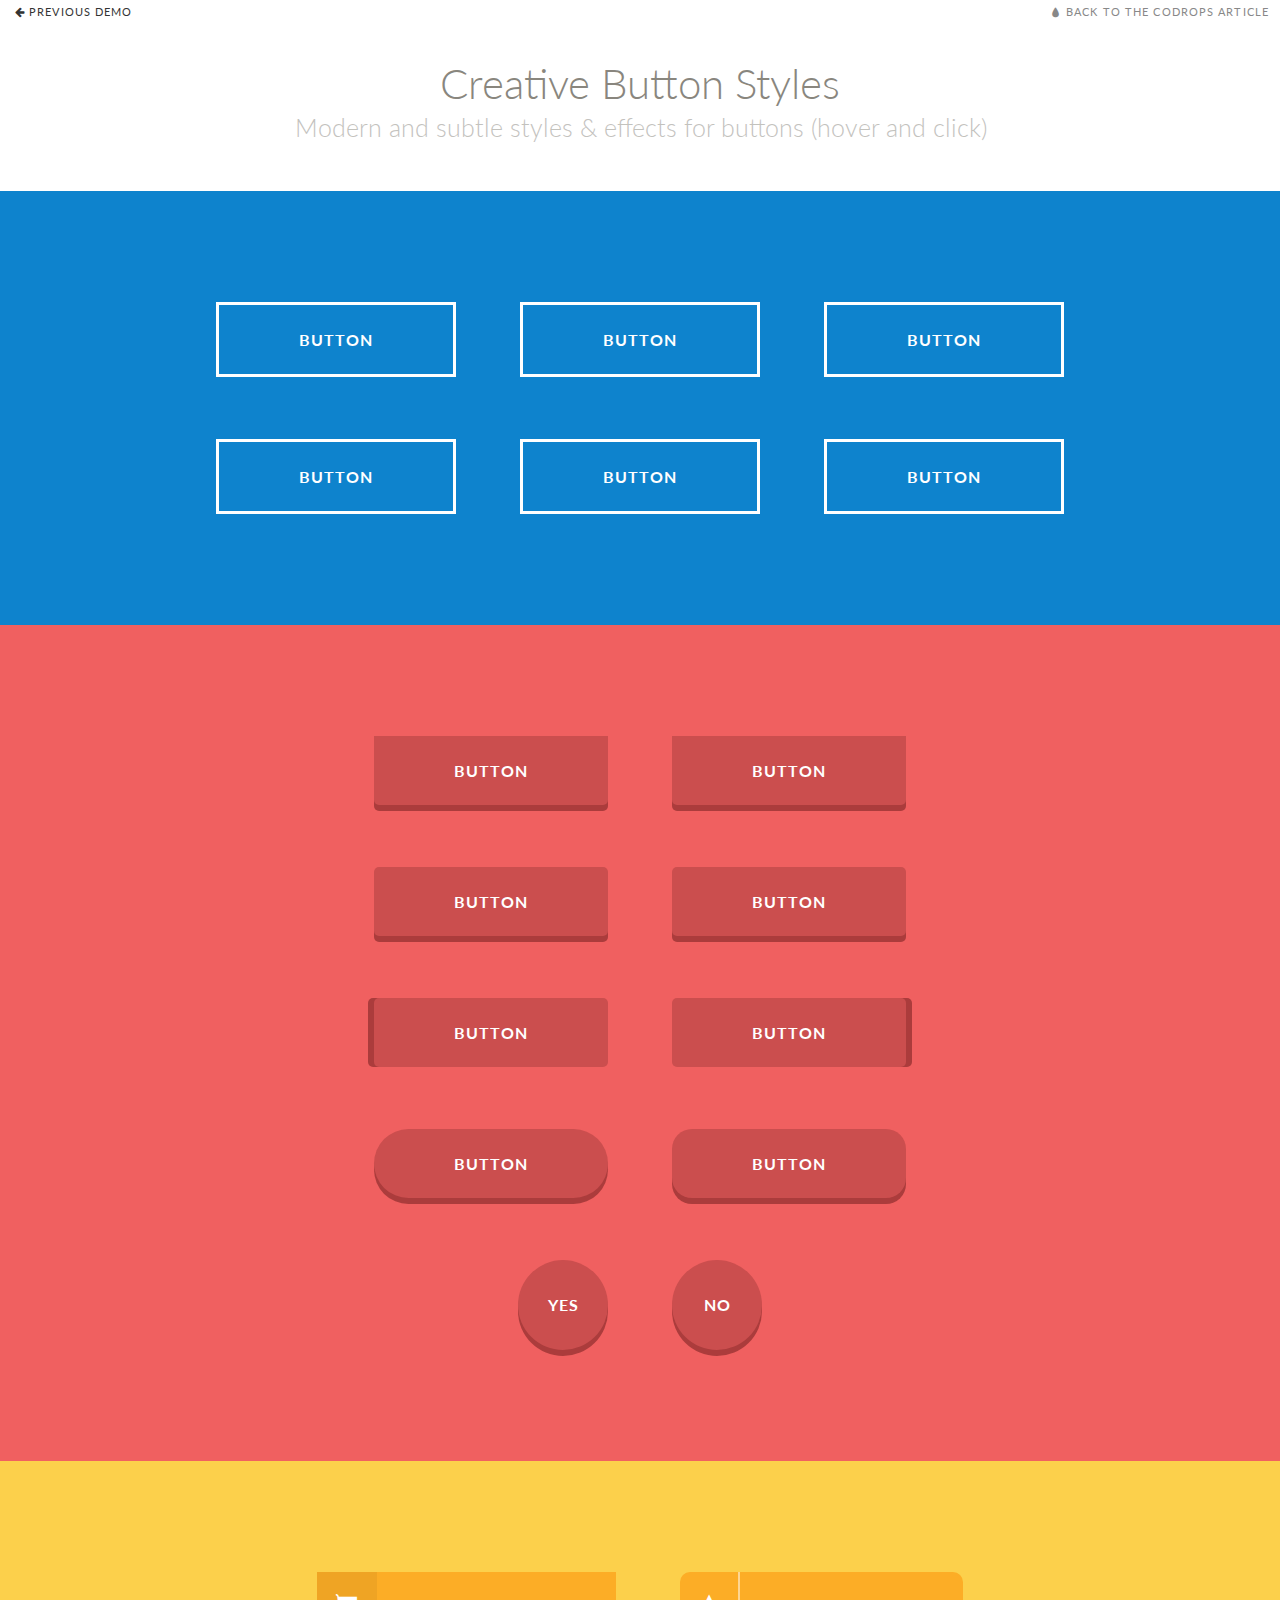
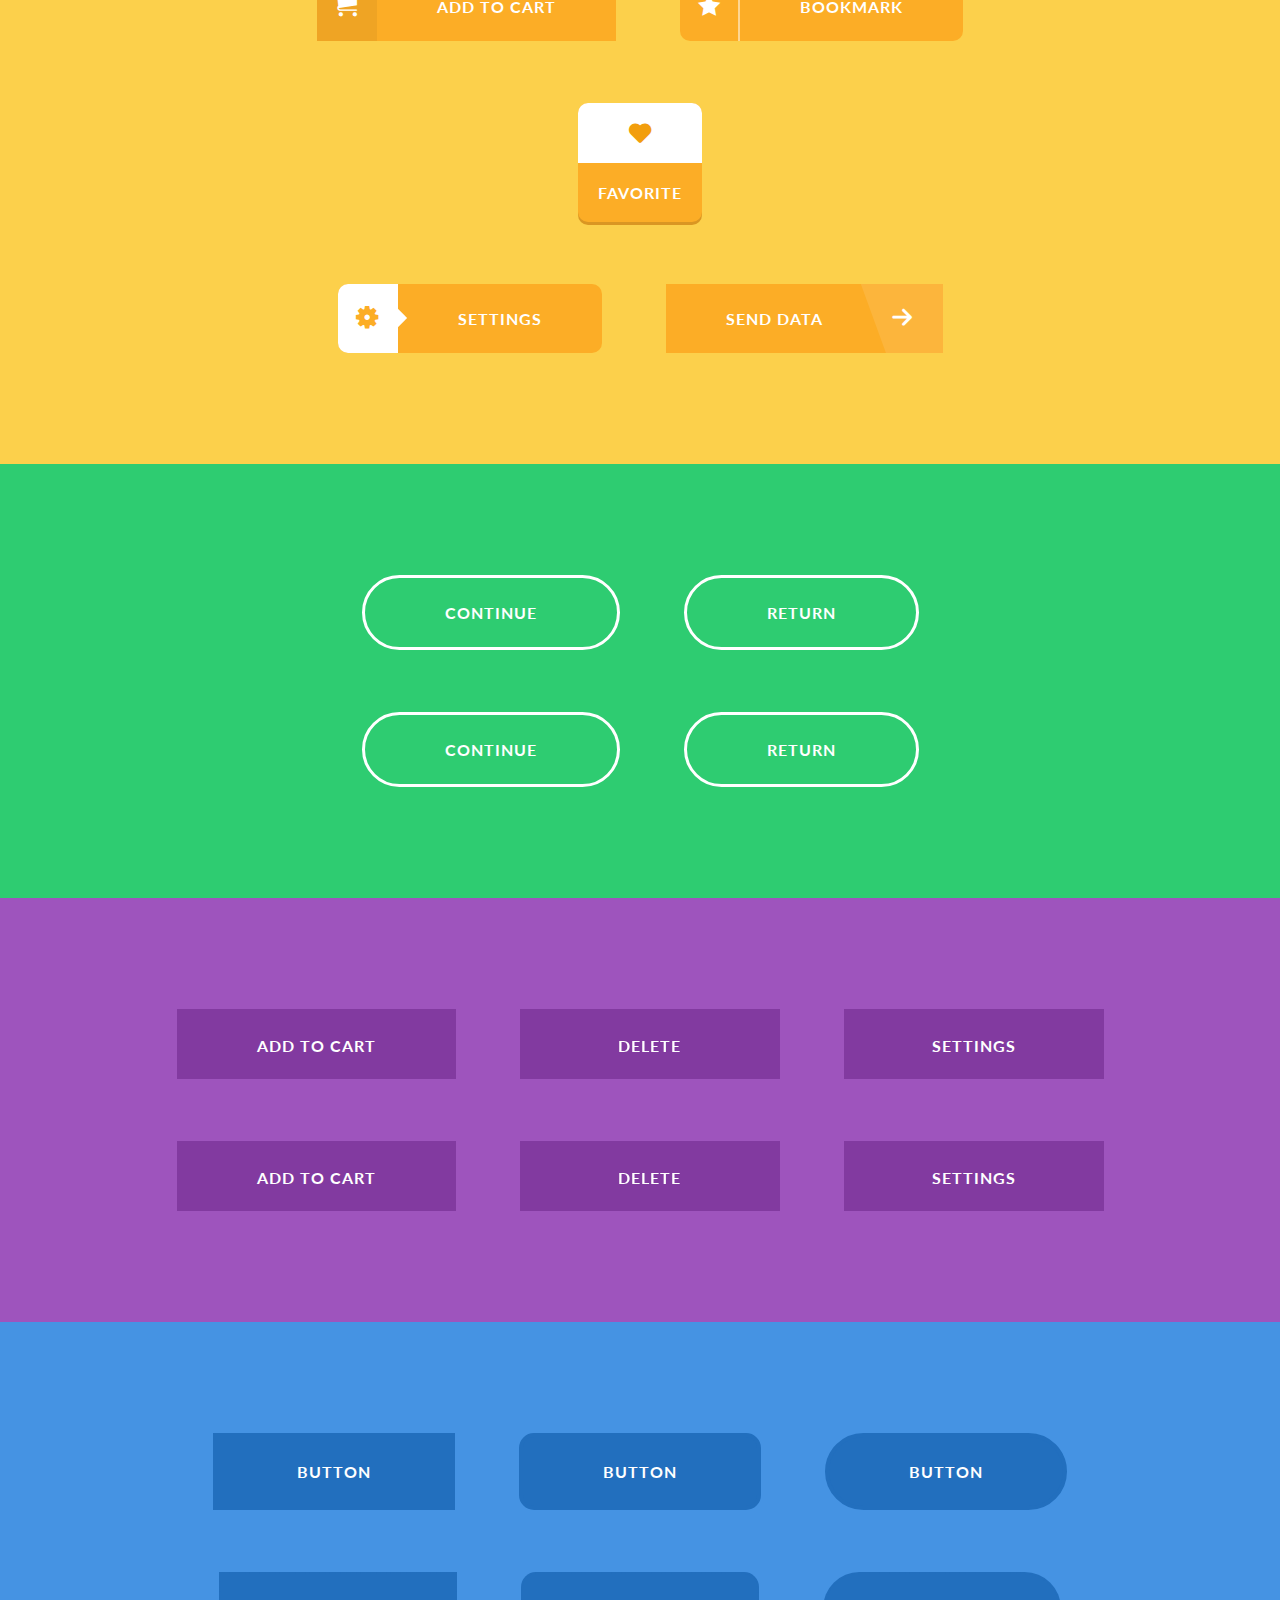
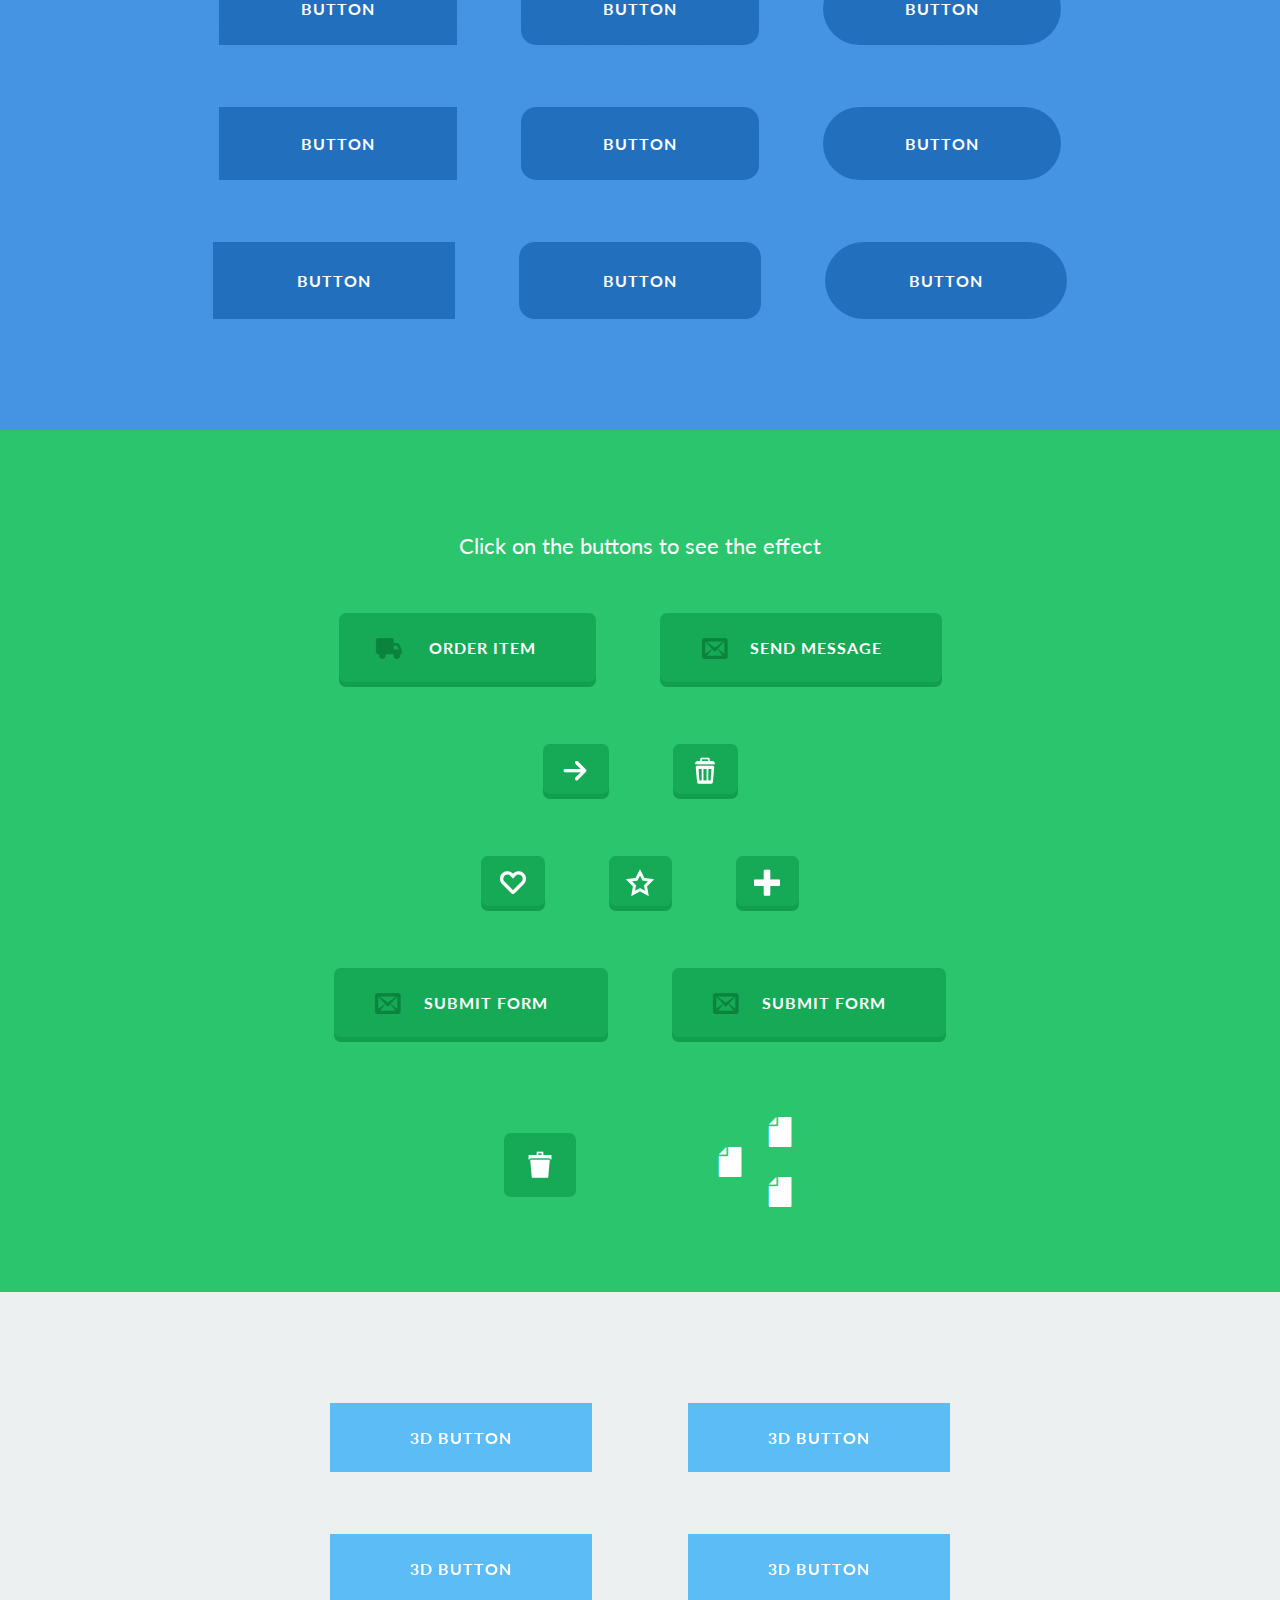
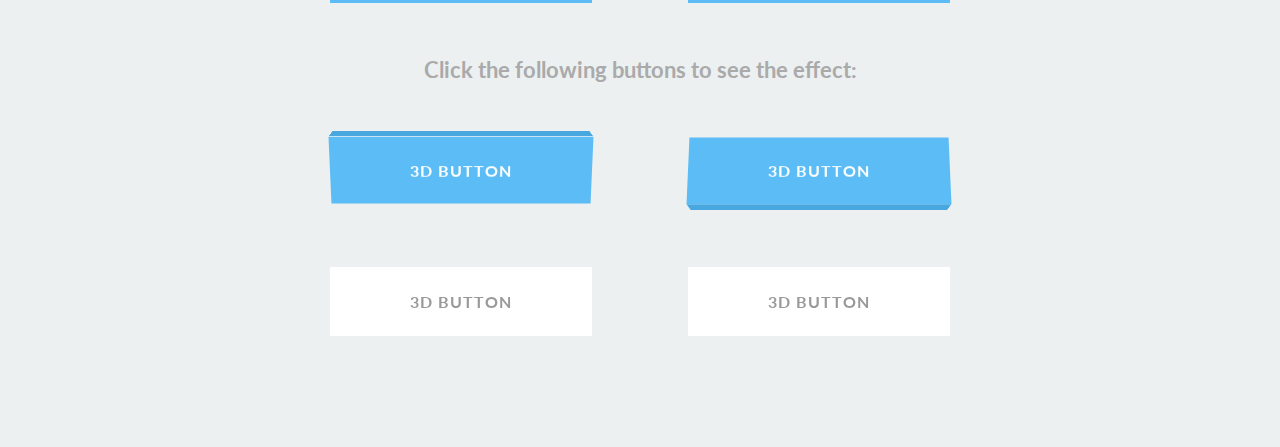
<file: Resources/CreativeButtons/CreativeButtons/index.html>
<!DOCTYPE html>
<html lang="en" class="no-js">
	<head>
		<meta charset="UTF-8" />
		<meta http-equiv="X-UA-Compatible" content="IE=edge,chrome=1"> 
		<meta name="viewport" content="width=device-width, initial-scale=1.0"> 
		<title>Creative Button Styles </title>
		<meta name="description" content="Creative Button Styles  - Modern and subtle styles &amp; effects for buttons" />
		<meta name="keywords" content="button styles, css3, modern, flat button, subtle, effects, hover, web design" />
		<meta name="author" content="Codrops" />
		<link rel="shortcut icon" href="../favicon.ico"> 
		<link rel="stylesheet" type="text/css" href="css/default.css" />
		<link rel="stylesheet" type="text/css" href="css/component.css" />
		<script src="js/modernizr.custom.js"></script>
	</head>
	<body>
		<div class="container">
			<!-- Top Navigation -->
			<div class="codrops-top clearfix">
				<a class="codrops-icon codrops-icon-prev" href="http://tympanus.net/Tutorials/WebAudioStylophone/"><span>Previous Demo</span></a>
				<span class="right"><a class="codrops-icon codrops-icon-drop" href="http://tympanus.net/codrops/?p=15430"><span>Back to the Codrops Article</span></a></span>
			</div>
			<header>
				<h1>Creative Button Styles <span>Modern and subtle styles &amp; effects for buttons (hover and click)</span></h1>	
			</header>
			<section class="color-1">
				<p class="text note-touch">Note that on mobile devices the effects might not all work as intended.</p>
				<p>
					<button class="btn btn-1 btn-1a">Button</button>
					<button class="btn btn-1 btn-1b">Button</button>
					<button class="btn btn-1 btn-1c">Button</button>
				</p>
				<p>
					<button class="btn btn-1 btn-1d">Button</button>
					<button class="btn btn-1 btn-1e">Button</button>
					<button class="btn btn-1 btn-1f">Button</button>
				</p>
			</section>
			<section class="color-2">
				<p>
					<button class="btn btn-2 btn-2a">Button</button>
					<button class="btn btn-2 btn-2b">Button</button>
				</p>
				<p>
					<button class="btn btn-2 btn-2c">Button</button>
					<button class="btn btn-2 btn-2d">Button</button>
				</p>
				<p>
					<button class="btn btn-2 btn-2e">Button</button>
					<button class="btn btn-2 btn-2f">Button</button>
				</p>
				<p>
					<button class="btn btn-2 btn-2g">Button</button>
					<button class="btn btn-2 btn-2h">Button</button>
				</p>
				<p>
					<button class="btn btn-2 btn-2i">Yes</button>
					<button class="btn btn-2 btn-2j">No</button>
				</p>
			</section>
			<section class="color-3">
				<p>
					<button class="btn btn-3 btn-3a icon-cart">Add to cart</button>
					<button class="btn btn-3 btn-3b icon-star-2">Bookmark</button>
				</p>
				<p>
					<button class="btn btn-3 btn-3c icon-heart-2">Favorite</button>
				</p>
				<p>
					<button class="btn btn-3 btn-3d icon-cog">Settings</button>
					<button class="btn btn-3 btn-3e icon-arrow-right">Send data</button>
				</p>
			</section>
			<section class="color-4">
				<p>
					<button class="btn btn-4 btn-4a icon-arrow-right">Continue</button>
					<button class="btn btn-4 btn-4b icon-arrow-left">Return</button>
				</p>
				<p>
					<button class="btn btn-4 btn-4c icon-arrow-right">Continue</button>
					<button class="btn btn-4 btn-4d icon-arrow-left">Return</button>
				</p>
			</section>
			<section class="color-5">
				<p>
					<button class="btn btn-5 btn-5a icon-cart"><span>Add to cart</span></button>
					<button class="btn btn-5 btn-5a icon-remove"><span>Delete</span></button>
					<button class="btn btn-5 btn-5a icon-cog"><span>Settings</span></button>
				</p>
				<p>
					<button class="btn btn-5 btn-5b icon-cart"><span>Add to cart</span></button>
					<button class="btn btn-5 btn-5b icon-remove"><span>Delete</span></button>
					<button class="btn btn-5 btn-5b icon-cog"><span>Settings</span></button>
				</p>
			</section>
			<section class="color-6">
				<p>
					<button class="btn btn-6 btn-6a">Button</button>
					<button class="btn btn-6 btn-6b">Button</button>
					<button class="btn btn-6 btn-6c">Button</button>
				</p>
				<p>
					<button class="btn btn-6 btn-6d">Button</button>
					<button class="btn btn-6 btn-6e">Button</button>
					<button class="btn btn-6 btn-6f">Button</button>
				</p>
				<p>
					<button class="btn btn-6 btn-6g">Button</button>
					<button class="btn btn-6 btn-6h">Button</button>
					<button class="btn btn-6 btn-6i">Button</button>
				</p>
				<p>
					<button class="btn btn-6 btn-6j">Button</button>
					<button class="btn btn-6 btn-6k">Button</button>
					<button class="btn btn-6 btn-6l">Button</button>
				</p>
			</section>
			<section class="color-7" id="btn-click">
				<p class="text">Click on the buttons to see the effect</p>
				<p>
					<button class="btn btn-7 btn-7a icon-truck">Order item</button>
					<button class="btn btn-7 btn-7b icon-envelope">Send message</button>
				</p>
				<p>
					<button class="btn btn-7 btn-7c btn-icon-only icon-arrow-right">Submit</button>
					<button class="btn btn-7 btn-7d btn-icon-only icon-remove">Empty</button>
				</p>
				<p>
					<button class="btn btn-7 btn-7e btn-icon-only icon-heart">Like</button>
					<button class="btn btn-7 btn-7f btn-icon-only icon-star">Fav</button>
					<button class="btn btn-7 btn-7g btn-icon-only icon-plus">Add</button>
				</p>
				<p>
					<button class="btn btn-7 btn-7h icon-envelope">Submit form</button>
					<button class="btn btn-7 btn-7h icon-envelope">Submit form</button>
				</p>
				<div id="trash-effect" class="trash-effect">
					<button class="btn btn-7 btn-7i btn-icon-only icon-remove-2">Remove</button>
					<div class="icon-file"></div>
					<div class="icon-file"></div>
					<div class="icon-file"></div>
				</div>
			</section>
			<section class="color-8">
				<p class="perspective">
					<button class="btn btn-8 btn-8a">3D Button</button>
				</p>
				<p class="perspective">
					<button class="btn btn-8 btn-8b">3D Button</button>
				</p>
				<br />
				<p class="perspective">
					<button class="btn btn-8 btn-8c">3D Button</button>
				</p>
				<p class="perspective">
					<button class="btn btn-8 btn-8d">3D Button</button>
				</p>
				<p class="text">Click the following buttons to see the effect:</p>
				<p class="perspective">
					<button class="btn btn-8 btn-8e">3D Button</button>
				</p>
				<p class="perspective">
					<button class="btn btn-8 btn-8f">3D Button</button>
				</p>
				<br />
				<p class="perspective">
					<button class="btn btn-8 btn-8g">3D Button</button>
				</p>
				<p class="perspective">
					<button class="btn btn-8 btn-8g">3D Button</button>
				</p>
			</section>
		</div><!-- /container -->
		<script src="js/classie.js"></script>
		<script>
			var buttons7Click = Array.prototype.slice.call( document.querySelectorAll( '#btn-click button' ) ),
				buttons9Click = Array.prototype.slice.call( document.querySelectorAll( 'button.btn-8g' ) ),
				totalButtons7Click = buttons7Click.length,
				totalButtons9Click = buttons9Click.length;

			buttons7Click.forEach( function( el, i ) { el.addEventListener( 'click', activate, false ); } );
			buttons9Click.forEach( function( el, i ) { el.addEventListener( 'click', activate, false ); } );

			function activate() {
				var self = this, activatedClass = 'btn-activated';

				if( classie.has( this, 'btn-7h' ) ) {
					// if it is the first of the two btn-7h then activatedClass = 'btn-error';
					// if it is the second then activatedClass = 'btn-success'
					activatedClass = buttons7Click.indexOf( this ) === totalButtons7Click-2 ? 'btn-error' : 'btn-success';
				}
				else if( classie.has( this, 'btn-8g' ) ) {
					// if it is the first of the two btn-8g then activatedClass = 'btn-success3d';
					// if it is the second then activatedClass = 'btn-error3d'
					activatedClass = buttons9Click.indexOf( this ) === totalButtons9Click-2 ? 'btn-success3d' : 'btn-error3d';
				}

				if( !classie.has( this, activatedClass ) ) {
					classie.add( this, activatedClass );
					setTimeout( function() { classie.remove( self, activatedClass ) }, 1000 );
				}
			}

			document.querySelector( '.btn-7i' ).addEventListener( 'click', function() {
				classie.add( document.querySelector( '#trash-effect' ), 'trash-effect-active' );
			}, false );
		</script>
	</body>
</html>
</file>
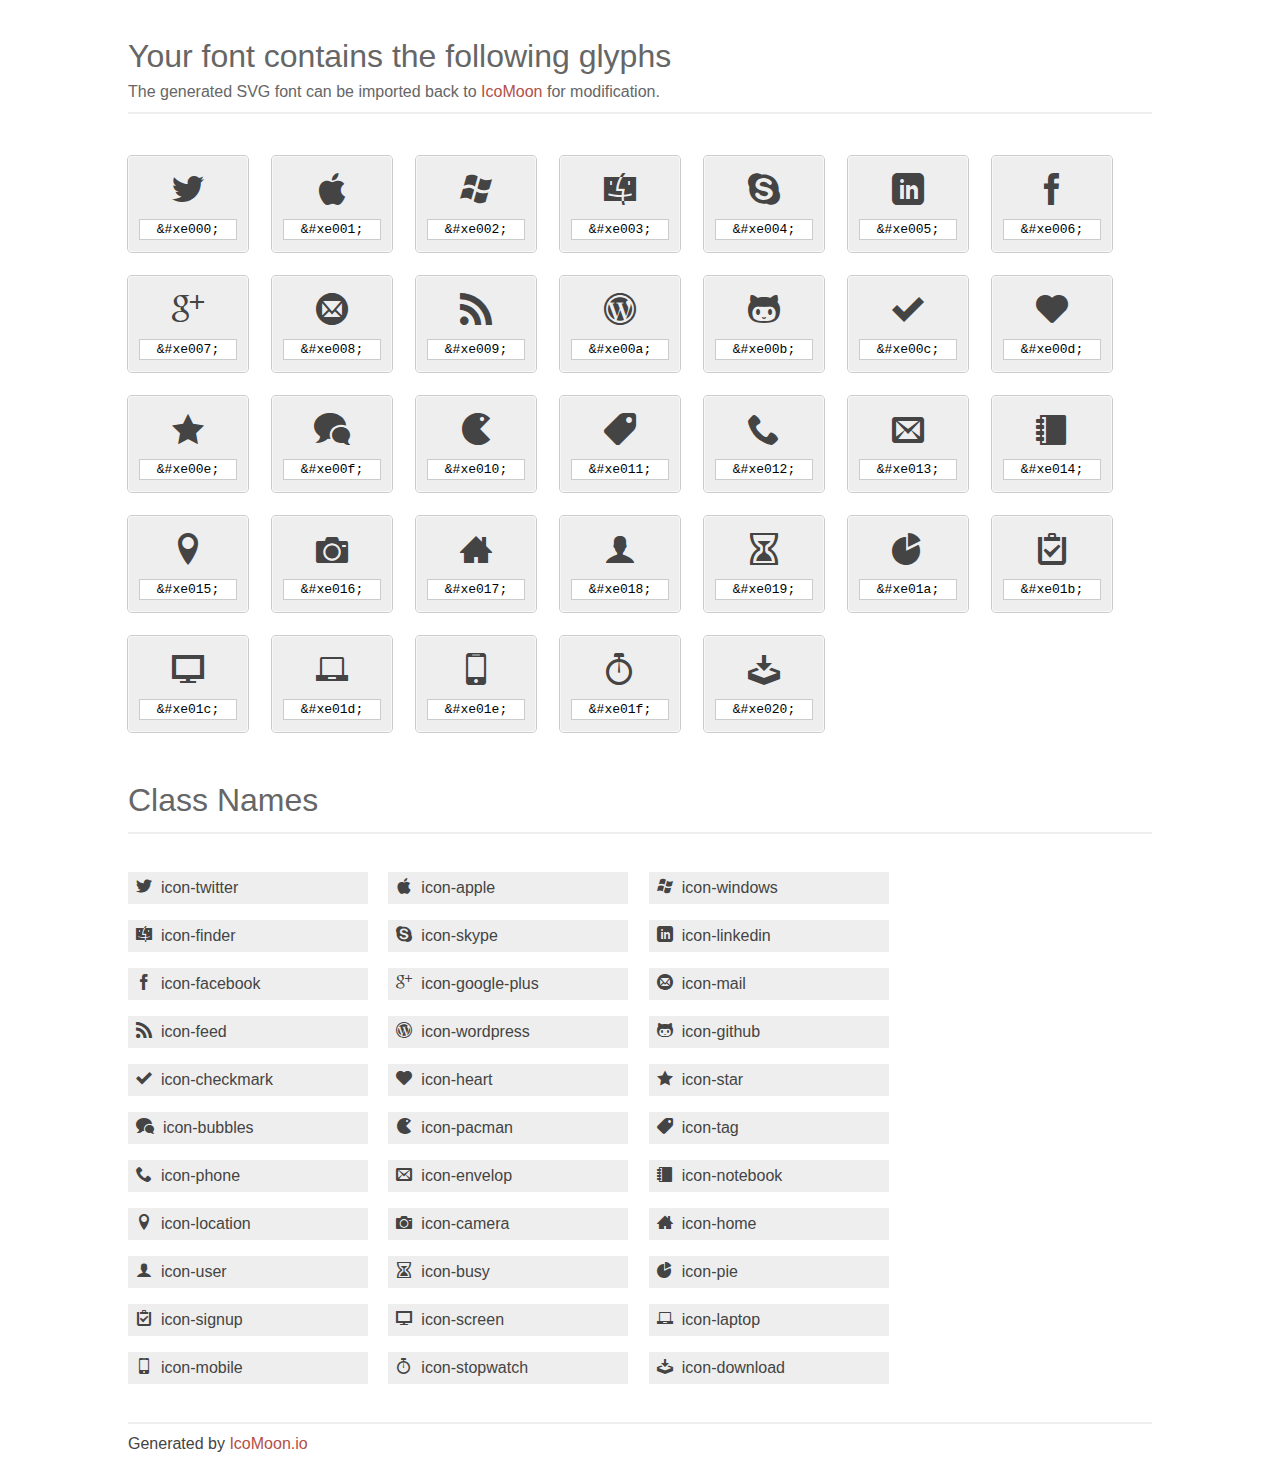
<file: Resources/icomoon2861/icomoon2861/index.html>
<!doctype html>
<html>
<head>
<title>Your Font/Glyphs</title>
<link rel="stylesheet" href="style.css" />
<!--[if lte IE 7]><script src="lte-ie7.js"></script><![endif]-->
<style>
	section, header, footer {display: block;}
	body {
		font-family: sans-serif;
		color: #444;
		line-height: 1.5;
		font-size: 1em;
	}
	* {
		-moz-box-sizing: border-box;
		-webkit-box-sizing: border-box;
		box-sizing: border-box;
		margin: 0;
		padding: 0;
	}
	.glyph {
		font-size: 16px;
		float: left;
		text-align: center;
		background: #eee;
		padding: .75em;
		margin: .75em 1.5em .75em 0;
		width: 7.5em;
		border-radius: .25em;
		box-shadow: inset 0 0 0 1px #f8f8f8, 0 0 0 1px #CCC;
	}
	.glyph input {
		font-family: consolas, monospace;
		font-size: 13px;
		width: 100%;
		text-align: center;
		border: 0;
		box-shadow: 0 0 0 1px #ccc;
		padding: .125em;
	}
	.w-main {
		width: 80%;
	}
	.centered {
		margin-left: auto;
		margin-right: auto;
	}
	.fs1 {
		font-size: 2em;
	}
	header {
		margin: 2em 0;
		padding-bottom: .5em;
		color: #666;
		box-shadow: 0 2px #eee;
	}
	header h1 {
		font-size: 2em;
		font-weight: normal;
	}
	.clearfix:before, .clearfix:after { content: ""; display: table; }
	.clearfix:after, .clear { clear: both; }
	footer {
		margin-top: 2em;
		padding: .5em 0;
		box-shadow: 0 -2px #eee;
	}
	a, a:visited {
		color: #B35047;
		text-decoration: none;
	}
	a:hover, a:focus {color: #000;}
	.box1 {
		font-size: 16px;
		display: inline-block;
		width: 15em;
		padding: .25em .5em;
		background: #eee;
		margin: .5em 1em .5em 0;
	}
</style>
</head>
<body>
	<div class="w-main centered">
	<section class="mtm clearfix" id="glyphs">
	<header>
		<h1>Your font contains the following glyphs</h1>
		<p>The generated SVG font can be imported back to <a href="http://icomoon.io/app">IcoMoon</a> for modification.</p>
	</header>
	<div class="glyph">
		<div class="fs1" aria-hidden="true" data-icon="&#xe000;"></div>
		<input type="text" readonly="readonly" value="&amp;#xe000;" />
	</div>
	<div class="glyph">
		<div class="fs1" aria-hidden="true" data-icon="&#xe001;"></div>
		<input type="text" readonly="readonly" value="&amp;#xe001;" />
	</div>
	<div class="glyph">
		<div class="fs1" aria-hidden="true" data-icon="&#xe002;"></div>
		<input type="text" readonly="readonly" value="&amp;#xe002;" />
	</div>
	<div class="glyph">
		<div class="fs1" aria-hidden="true" data-icon="&#xe003;"></div>
		<input type="text" readonly="readonly" value="&amp;#xe003;" />
	</div>
	<div class="glyph">
		<div class="fs1" aria-hidden="true" data-icon="&#xe004;"></div>
		<input type="text" readonly="readonly" value="&amp;#xe004;" />
	</div>
	<div class="glyph">
		<div class="fs1" aria-hidden="true" data-icon="&#xe005;"></div>
		<input type="text" readonly="readonly" value="&amp;#xe005;" />
	</div>
	<div class="glyph">
		<div class="fs1" aria-hidden="true" data-icon="&#xe006;"></div>
		<input type="text" readonly="readonly" value="&amp;#xe006;" />
	</div>
	<div class="glyph">
		<div class="fs1" aria-hidden="true" data-icon="&#xe007;"></div>
		<input type="text" readonly="readonly" value="&amp;#xe007;" />
	</div>
	<div class="glyph">
		<div class="fs1" aria-hidden="true" data-icon="&#xe008;"></div>
		<input type="text" readonly="readonly" value="&amp;#xe008;" />
	</div>
	<div class="glyph">
		<div class="fs1" aria-hidden="true" data-icon="&#xe009;"></div>
		<input type="text" readonly="readonly" value="&amp;#xe009;" />
	</div>
	<div class="glyph">
		<div class="fs1" aria-hidden="true" data-icon="&#xe00a;"></div>
		<input type="text" readonly="readonly" value="&amp;#xe00a;" />
	</div>
	<div class="glyph">
		<div class="fs1" aria-hidden="true" data-icon="&#xe00b;"></div>
		<input type="text" readonly="readonly" value="&amp;#xe00b;" />
	</div>
	<div class="glyph">
		<div class="fs1" aria-hidden="true" data-icon="&#xe00c;"></div>
		<input type="text" readonly="readonly" value="&amp;#xe00c;" />
	</div>
	<div class="glyph">
		<div class="fs1" aria-hidden="true" data-icon="&#xe00d;"></div>
		<input type="text" readonly="readonly" value="&amp;#xe00d;" />
	</div>
	<div class="glyph">
		<div class="fs1" aria-hidden="true" data-icon="&#xe00e;"></div>
		<input type="text" readonly="readonly" value="&amp;#xe00e;" />
	</div>
	<div class="glyph">
		<div class="fs1" aria-hidden="true" data-icon="&#xe00f;"></div>
		<input type="text" readonly="readonly" value="&amp;#xe00f;" />
	</div>
	<div class="glyph">
		<div class="fs1" aria-hidden="true" data-icon="&#xe010;"></div>
		<input type="text" readonly="readonly" value="&amp;#xe010;" />
	</div>
	<div class="glyph">
		<div class="fs1" aria-hidden="true" data-icon="&#xe011;"></div>
		<input type="text" readonly="readonly" value="&amp;#xe011;" />
	</div>
	<div class="glyph">
		<div class="fs1" aria-hidden="true" data-icon="&#xe012;"></div>
		<input type="text" readonly="readonly" value="&amp;#xe012;" />
	</div>
	<div class="glyph">
		<div class="fs1" aria-hidden="true" data-icon="&#xe013;"></div>
		<input type="text" readonly="readonly" value="&amp;#xe013;" />
	</div>
	<div class="glyph">
		<div class="fs1" aria-hidden="true" data-icon="&#xe014;"></div>
		<input type="text" readonly="readonly" value="&amp;#xe014;" />
	</div>
	<div class="glyph">
		<div class="fs1" aria-hidden="true" data-icon="&#xe015;"></div>
		<input type="text" readonly="readonly" value="&amp;#xe015;" />
	</div>
	<div class="glyph">
		<div class="fs1" aria-hidden="true" data-icon="&#xe016;"></div>
		<input type="text" readonly="readonly" value="&amp;#xe016;" />
	</div>
	<div class="glyph">
		<div class="fs1" aria-hidden="true" data-icon="&#xe017;"></div>
		<input type="text" readonly="readonly" value="&amp;#xe017;" />
	</div>
	<div class="glyph">
		<div class="fs1" aria-hidden="true" data-icon="&#xe018;"></div>
		<input type="text" readonly="readonly" value="&amp;#xe018;" />
	</div>
	<div class="glyph">
		<div class="fs1" aria-hidden="true" data-icon="&#xe019;"></div>
		<input type="text" readonly="readonly" value="&amp;#xe019;" />
	</div>
	<div class="glyph">
		<div class="fs1" aria-hidden="true" data-icon="&#xe01a;"></div>
		<input type="text" readonly="readonly" value="&amp;#xe01a;" />
	</div>
	<div class="glyph">
		<div class="fs1" aria-hidden="true" data-icon="&#xe01b;"></div>
		<input type="text" readonly="readonly" value="&amp;#xe01b;" />
	</div>
	<div class="glyph">
		<div class="fs1" aria-hidden="true" data-icon="&#xe01c;"></div>
		<input type="text" readonly="readonly" value="&amp;#xe01c;" />
	</div>
	<div class="glyph">
		<div class="fs1" aria-hidden="true" data-icon="&#xe01d;"></div>
		<input type="text" readonly="readonly" value="&amp;#xe01d;" />
	</div>
	<div class="glyph">
		<div class="fs1" aria-hidden="true" data-icon="&#xe01e;"></div>
		<input type="text" readonly="readonly" value="&amp;#xe01e;" />
	</div>
	<div class="glyph">
		<div class="fs1" aria-hidden="true" data-icon="&#xe01f;"></div>
		<input type="text" readonly="readonly" value="&amp;#xe01f;" />
	</div>
	<div class="glyph">
		<div class="fs1" aria-hidden="true" data-icon="&#xe020;"></div>
		<input type="text" readonly="readonly" value="&amp;#xe020;" />
	</div>
	</section>
	<div class="clear"></div>
	<section class="mtm clearfix" id="glyphs">
	<header>
		<h1>Class Names</h1>
	</header>
	<span class="box1">
		<span aria-hidden="true" class="icon-twitter"></span>
		&nbsp;icon-twitter
	</span>
	<span class="box1">
		<span aria-hidden="true" class="icon-apple"></span>
		&nbsp;icon-apple
	</span>
	<span class="box1">
		<span aria-hidden="true" class="icon-windows"></span>
		&nbsp;icon-windows
	</span>
	<span class="box1">
		<span aria-hidden="true" class="icon-finder"></span>
		&nbsp;icon-finder
	</span>
	<span class="box1">
		<span aria-hidden="true" class="icon-skype"></span>
		&nbsp;icon-skype
	</span>
	<span class="box1">
		<span aria-hidden="true" class="icon-linkedin"></span>
		&nbsp;icon-linkedin
	</span>
	<span class="box1">
		<span aria-hidden="true" class="icon-facebook"></span>
		&nbsp;icon-facebook
	</span>
	<span class="box1">
		<span aria-hidden="true" class="icon-google-plus"></span>
		&nbsp;icon-google-plus
	</span>
	<span class="box1">
		<span aria-hidden="true" class="icon-mail"></span>
		&nbsp;icon-mail
	</span>
	<span class="box1">
		<span aria-hidden="true" class="icon-feed"></span>
		&nbsp;icon-feed
	</span>
	<span class="box1">
		<span aria-hidden="true" class="icon-wordpress"></span>
		&nbsp;icon-wordpress
	</span>
	<span class="box1">
		<span aria-hidden="true" class="icon-github"></span>
		&nbsp;icon-github
	</span>
	<span class="box1">
		<span aria-hidden="true" class="icon-checkmark"></span>
		&nbsp;icon-checkmark
	</span>
	<span class="box1">
		<span aria-hidden="true" class="icon-heart"></span>
		&nbsp;icon-heart
	</span>
	<span class="box1">
		<span aria-hidden="true" class="icon-star"></span>
		&nbsp;icon-star
	</span>
	<span class="box1">
		<span aria-hidden="true" class="icon-bubbles"></span>
		&nbsp;icon-bubbles
	</span>
	<span class="box1">
		<span aria-hidden="true" class="icon-pacman"></span>
		&nbsp;icon-pacman
	</span>
	<span class="box1">
		<span aria-hidden="true" class="icon-tag"></span>
		&nbsp;icon-tag
	</span>
	<span class="box1">
		<span aria-hidden="true" class="icon-phone"></span>
		&nbsp;icon-phone
	</span>
	<span class="box1">
		<span aria-hidden="true" class="icon-envelop"></span>
		&nbsp;icon-envelop
	</span>
	<span class="box1">
		<span aria-hidden="true" class="icon-notebook"></span>
		&nbsp;icon-notebook
	</span>
	<span class="box1">
		<span aria-hidden="true" class="icon-location"></span>
		&nbsp;icon-location
	</span>
	<span class="box1">
		<span aria-hidden="true" class="icon-camera"></span>
		&nbsp;icon-camera
	</span>
	<span class="box1">
		<span aria-hidden="true" class="icon-home"></span>
		&nbsp;icon-home
	</span>
	<span class="box1">
		<span aria-hidden="true" class="icon-user"></span>
		&nbsp;icon-user
	</span>
	<span class="box1">
		<span aria-hidden="true" class="icon-busy"></span>
		&nbsp;icon-busy
	</span>
	<span class="box1">
		<span aria-hidden="true" class="icon-pie"></span>
		&nbsp;icon-pie
	</span>
	<span class="box1">
		<span aria-hidden="true" class="icon-signup"></span>
		&nbsp;icon-signup
	</span>
	<span class="box1">
		<span aria-hidden="true" class="icon-screen"></span>
		&nbsp;icon-screen
	</span>
	<span class="box1">
		<span aria-hidden="true" class="icon-laptop"></span>
		&nbsp;icon-laptop
	</span>
	<span class="box1">
		<span aria-hidden="true" class="icon-mobile"></span>
		&nbsp;icon-mobile
	</span>
	<span class="box1">
		<span aria-hidden="true" class="icon-stopwatch"></span>
		&nbsp;icon-stopwatch
	</span>
	<span class="box1">
		<span aria-hidden="true" class="icon-download"></span>
		&nbsp;icon-download
	</span>
	</section>
	<footer>
		<p>Generated by <a href="http://icomoon.io">IcoMoon.io</a></p>
	</footer>
	</div>
	<script>
	document.getElementById("glyphs").addEventListener("click", function(e) {
		var target = e.target;
		if (target.tagName === "INPUT") {
			target.select();
		}
	});
	</script>
</body>
</html>
</file>
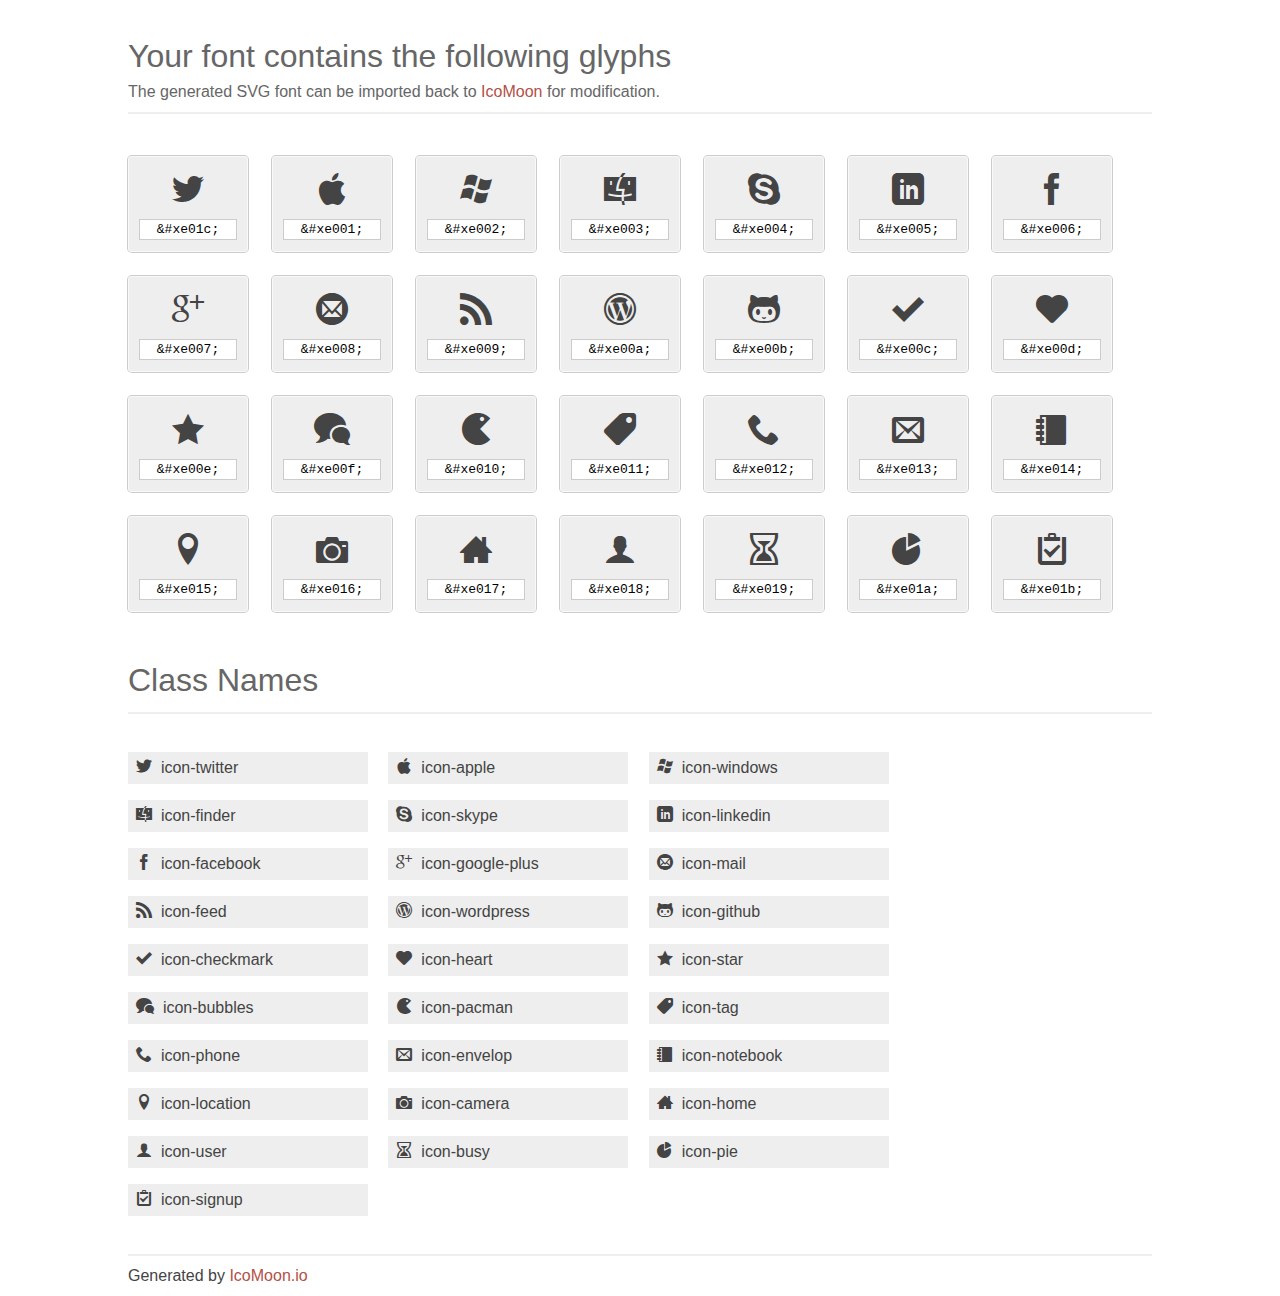
<file: Resources/icomoon4372/icomoon4372/index.html>
<!doctype html>
<html>
<head>
<title>Your Font/Glyphs</title>
<link rel="stylesheet" href="style.css" />
<!--[if lte IE 7]><script src="lte-ie7.js"></script><![endif]-->
<style>
	section, header, footer {display: block;}
	body {
		font-family: sans-serif;
		color: #444;
		line-height: 1.5;
		font-size: 1em;
	}
	* {
		-moz-box-sizing: border-box;
		-webkit-box-sizing: border-box;
		box-sizing: border-box;
		margin: 0;
		padding: 0;
	}
	.glyph {
		font-size: 16px;
		float: left;
		text-align: center;
		background: #eee;
		padding: .75em;
		margin: .75em 1.5em .75em 0;
		width: 7.5em;
		border-radius: .25em;
		box-shadow: inset 0 0 0 1px #f8f8f8, 0 0 0 1px #CCC;
	}
	.glyph input {
		font-family: consolas, monospace;
		font-size: 13px;
		width: 100%;
		text-align: center;
		border: 0;
		box-shadow: 0 0 0 1px #ccc;
		padding: .125em;
	}
	.w-main {
		width: 80%;
	}
	.centered {
		margin-left: auto;
		margin-right: auto;
	}
	.fs1 {
		font-size: 2em;
	}
	header {
		margin: 2em 0;
		padding-bottom: .5em;
		color: #666;
		box-shadow: 0 2px #eee;
	}
	header h1 {
		font-size: 2em;
		font-weight: normal;
	}
	.clearfix:before, .clearfix:after { content: ""; display: table; }
	.clearfix:after, .clear { clear: both; }
	footer {
		margin-top: 2em;
		padding: .5em 0;
		box-shadow: 0 -2px #eee;
	}
	a, a:visited {
		color: #B35047;
		text-decoration: none;
	}
	a:hover, a:focus {color: #000;}
	.box1 {
		font-size: 16px;
		display: inline-block;
		width: 15em;
		padding: .25em .5em;
		background: #eee;
		margin: .5em 1em .5em 0;
	}
</style>
</head>
<body>
	<div class="w-main centered">
	<section class="mtm clearfix" id="glyphs">
	<header>
		<h1>Your font contains the following glyphs</h1>
		<p>The generated SVG font can be imported back to <a href="http://icomoon.io/app">IcoMoon</a> for modification.</p>
	</header>
	<div class="glyph">
		<div class="fs1" aria-hidden="true" data-icon="&#xe01c;"></div>
		<input type="text" readonly="readonly" value="&amp;#xe01c;" />
	</div>
	<div class="glyph">
		<div class="fs1" aria-hidden="true" data-icon="&#xe001;"></div>
		<input type="text" readonly="readonly" value="&amp;#xe001;" />
	</div>
	<div class="glyph">
		<div class="fs1" aria-hidden="true" data-icon="&#xe002;"></div>
		<input type="text" readonly="readonly" value="&amp;#xe002;" />
	</div>
	<div class="glyph">
		<div class="fs1" aria-hidden="true" data-icon="&#xe003;"></div>
		<input type="text" readonly="readonly" value="&amp;#xe003;" />
	</div>
	<div class="glyph">
		<div class="fs1" aria-hidden="true" data-icon="&#xe004;"></div>
		<input type="text" readonly="readonly" value="&amp;#xe004;" />
	</div>
	<div class="glyph">
		<div class="fs1" aria-hidden="true" data-icon="&#xe005;"></div>
		<input type="text" readonly="readonly" value="&amp;#xe005;" />
	</div>
	<div class="glyph">
		<div class="fs1" aria-hidden="true" data-icon="&#xe006;"></div>
		<input type="text" readonly="readonly" value="&amp;#xe006;" />
	</div>
	<div class="glyph">
		<div class="fs1" aria-hidden="true" data-icon="&#xe007;"></div>
		<input type="text" readonly="readonly" value="&amp;#xe007;" />
	</div>
	<div class="glyph">
		<div class="fs1" aria-hidden="true" data-icon="&#xe008;"></div>
		<input type="text" readonly="readonly" value="&amp;#xe008;" />
	</div>
	<div class="glyph">
		<div class="fs1" aria-hidden="true" data-icon="&#xe009;"></div>
		<input type="text" readonly="readonly" value="&amp;#xe009;" />
	</div>
	<div class="glyph">
		<div class="fs1" aria-hidden="true" data-icon="&#xe00a;"></div>
		<input type="text" readonly="readonly" value="&amp;#xe00a;" />
	</div>
	<div class="glyph">
		<div class="fs1" aria-hidden="true" data-icon="&#xe00b;"></div>
		<input type="text" readonly="readonly" value="&amp;#xe00b;" />
	</div>
	<div class="glyph">
		<div class="fs1" aria-hidden="true" data-icon="&#xe00c;"></div>
		<input type="text" readonly="readonly" value="&amp;#xe00c;" />
	</div>
	<div class="glyph">
		<div class="fs1" aria-hidden="true" data-icon="&#xe00d;"></div>
		<input type="text" readonly="readonly" value="&amp;#xe00d;" />
	</div>
	<div class="glyph">
		<div class="fs1" aria-hidden="true" data-icon="&#xe00e;"></div>
		<input type="text" readonly="readonly" value="&amp;#xe00e;" />
	</div>
	<div class="glyph">
		<div class="fs1" aria-hidden="true" data-icon="&#xe00f;"></div>
		<input type="text" readonly="readonly" value="&amp;#xe00f;" />
	</div>
	<div class="glyph">
		<div class="fs1" aria-hidden="true" data-icon="&#xe010;"></div>
		<input type="text" readonly="readonly" value="&amp;#xe010;" />
	</div>
	<div class="glyph">
		<div class="fs1" aria-hidden="true" data-icon="&#xe011;"></div>
		<input type="text" readonly="readonly" value="&amp;#xe011;" />
	</div>
	<div class="glyph">
		<div class="fs1" aria-hidden="true" data-icon="&#xe012;"></div>
		<input type="text" readonly="readonly" value="&amp;#xe012;" />
	</div>
	<div class="glyph">
		<div class="fs1" aria-hidden="true" data-icon="&#xe013;"></div>
		<input type="text" readonly="readonly" value="&amp;#xe013;" />
	</div>
	<div class="glyph">
		<div class="fs1" aria-hidden="true" data-icon="&#xe014;"></div>
		<input type="text" readonly="readonly" value="&amp;#xe014;" />
	</div>
	<div class="glyph">
		<div class="fs1" aria-hidden="true" data-icon="&#xe015;"></div>
		<input type="text" readonly="readonly" value="&amp;#xe015;" />
	</div>
	<div class="glyph">
		<div class="fs1" aria-hidden="true" data-icon="&#xe016;"></div>
		<input type="text" readonly="readonly" value="&amp;#xe016;" />
	</div>
	<div class="glyph">
		<div class="fs1" aria-hidden="true" data-icon="&#xe017;"></div>
		<input type="text" readonly="readonly" value="&amp;#xe017;" />
	</div>
	<div class="glyph">
		<div class="fs1" aria-hidden="true" data-icon="&#xe018;"></div>
		<input type="text" readonly="readonly" value="&amp;#xe018;" />
	</div>
	<div class="glyph">
		<div class="fs1" aria-hidden="true" data-icon="&#xe019;"></div>
		<input type="text" readonly="readonly" value="&amp;#xe019;" />
	</div>
	<div class="glyph">
		<div class="fs1" aria-hidden="true" data-icon="&#xe01a;"></div>
		<input type="text" readonly="readonly" value="&amp;#xe01a;" />
	</div>
	<div class="glyph">
		<div class="fs1" aria-hidden="true" data-icon="&#xe01b;"></div>
		<input type="text" readonly="readonly" value="&amp;#xe01b;" />
	</div>
	</section>
	<div class="clear"></div>
	<section class="mtm clearfix" id="glyphs">
	<header>
		<h1>Class Names</h1>
	</header>
	<span class="box1">
		<span aria-hidden="true" class="icon-twitter"></span>
		&nbsp;icon-twitter
	</span>
	<span class="box1">
		<span aria-hidden="true" class="icon-apple"></span>
		&nbsp;icon-apple
	</span>
	<span class="box1">
		<span aria-hidden="true" class="icon-windows"></span>
		&nbsp;icon-windows
	</span>
	<span class="box1">
		<span aria-hidden="true" class="icon-finder"></span>
		&nbsp;icon-finder
	</span>
	<span class="box1">
		<span aria-hidden="true" class="icon-skype"></span>
		&nbsp;icon-skype
	</span>
	<span class="box1">
		<span aria-hidden="true" class="icon-linkedin"></span>
		&nbsp;icon-linkedin
	</span>
	<span class="box1">
		<span aria-hidden="true" class="icon-facebook"></span>
		&nbsp;icon-facebook
	</span>
	<span class="box1">
		<span aria-hidden="true" class="icon-google-plus"></span>
		&nbsp;icon-google-plus
	</span>
	<span class="box1">
		<span aria-hidden="true" class="icon-mail"></span>
		&nbsp;icon-mail
	</span>
	<span class="box1">
		<span aria-hidden="true" class="icon-feed"></span>
		&nbsp;icon-feed
	</span>
	<span class="box1">
		<span aria-hidden="true" class="icon-wordpress"></span>
		&nbsp;icon-wordpress
	</span>
	<span class="box1">
		<span aria-hidden="true" class="icon-github"></span>
		&nbsp;icon-github
	</span>
	<span class="box1">
		<span aria-hidden="true" class="icon-checkmark"></span>
		&nbsp;icon-checkmark
	</span>
	<span class="box1">
		<span aria-hidden="true" class="icon-heart"></span>
		&nbsp;icon-heart
	</span>
	<span class="box1">
		<span aria-hidden="true" class="icon-star"></span>
		&nbsp;icon-star
	</span>
	<span class="box1">
		<span aria-hidden="true" class="icon-bubbles"></span>
		&nbsp;icon-bubbles
	</span>
	<span class="box1">
		<span aria-hidden="true" class="icon-pacman"></span>
		&nbsp;icon-pacman
	</span>
	<span class="box1">
		<span aria-hidden="true" class="icon-tag"></span>
		&nbsp;icon-tag
	</span>
	<span class="box1">
		<span aria-hidden="true" class="icon-phone"></span>
		&nbsp;icon-phone
	</span>
	<span class="box1">
		<span aria-hidden="true" class="icon-envelop"></span>
		&nbsp;icon-envelop
	</span>
	<span class="box1">
		<span aria-hidden="true" class="icon-notebook"></span>
		&nbsp;icon-notebook
	</span>
	<span class="box1">
		<span aria-hidden="true" class="icon-location"></span>
		&nbsp;icon-location
	</span>
	<span class="box1">
		<span aria-hidden="true" class="icon-camera"></span>
		&nbsp;icon-camera
	</span>
	<span class="box1">
		<span aria-hidden="true" class="icon-home"></span>
		&nbsp;icon-home
	</span>
	<span class="box1">
		<span aria-hidden="true" class="icon-user"></span>
		&nbsp;icon-user
	</span>
	<span class="box1">
		<span aria-hidden="true" class="icon-busy"></span>
		&nbsp;icon-busy
	</span>
	<span class="box1">
		<span aria-hidden="true" class="icon-pie"></span>
		&nbsp;icon-pie
	</span>
	<span class="box1">
		<span aria-hidden="true" class="icon-signup"></span>
		&nbsp;icon-signup
	</span>
	</section>
	<footer>
		<p>Generated by <a href="http://icomoon.io">IcoMoon.io</a></p>
	</footer>
	</div>
	<script>
	document.getElementById("glyphs").addEventListener("click", function(e) {
		var target = e.target;
		if (target.tagName === "INPUT") {
			target.select();
		}
	});
	</script>
</body>
</html>
</file>
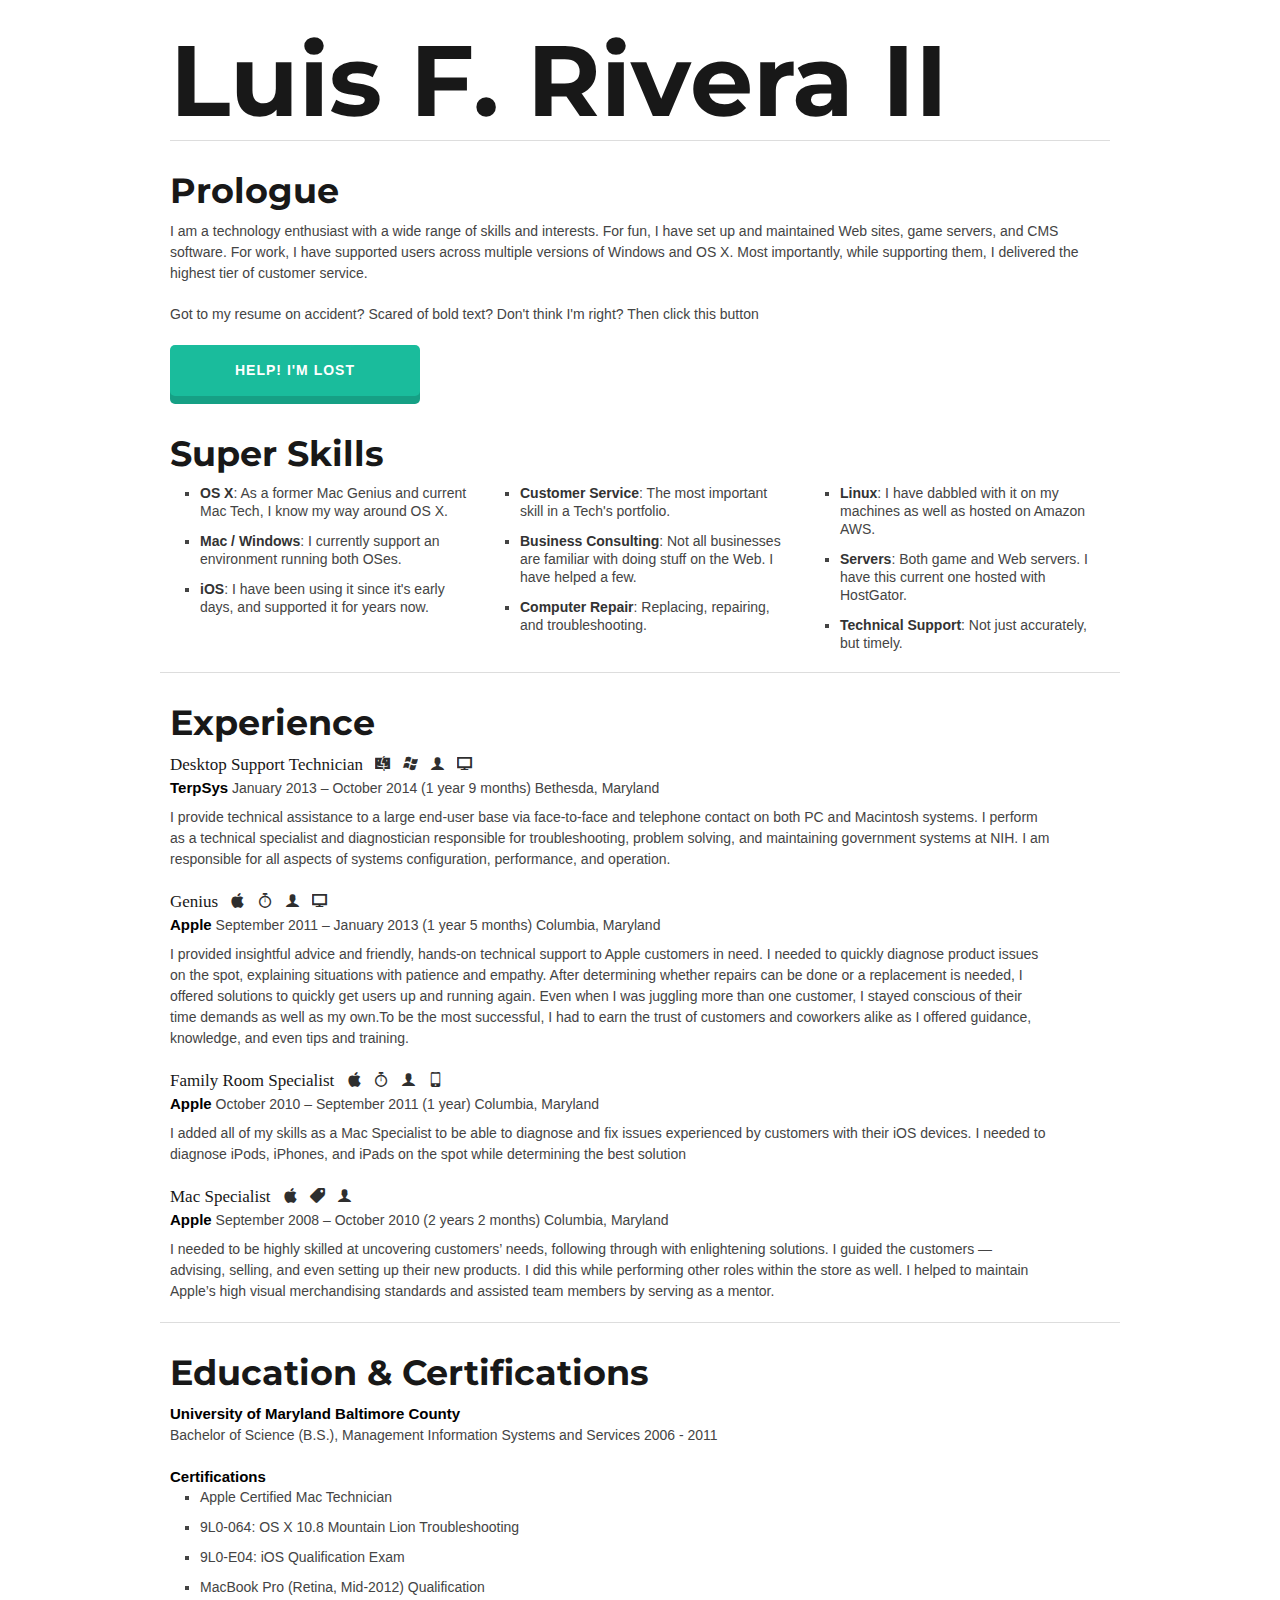
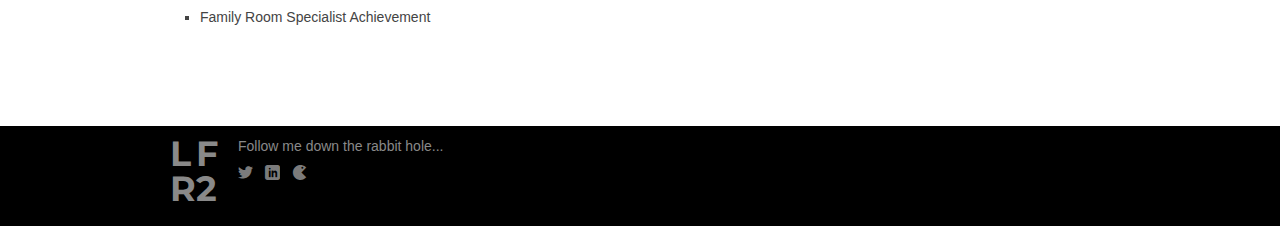
<file: resume.html>
<!DOCTYPE html>
<!--[if lt IE 7 ]><html class="ie ie6" lang="en"> <![endif]-->
<!--[if IE 7 ]><html class="ie ie7" lang="en"> <![endif]-->
<!--[if IE 8 ]><html class="ie ie8" lang="en"> <![endif]-->
<!--[if (gte IE 9)|!(IE)]><!--><html lang="en"> <!--<![endif]-->
<head>

	<!-- Basic Page Needs
  ================================================== -->
	<meta charset="utf-8">
	<title>Luis Rivera</title>
	<meta name="description" content="">
	<meta name="author" content="">

	<!-- Mobile Specific Metas
  ================================================== -->
	<meta name="viewport" content="width=device-width, initial-scale=1, maximum-scale=1">

	<!-- CSS
  ================================================== -->
	<link rel="stylesheet" href="stylesheets/base.css">
	<link rel="stylesheet" href="stylesheets/skeleton.css">
	<link rel="stylesheet" href="stylesheets/layout.css">
	<link rel="stylesheet" href="stylesheets/icon.css">
	<link rel="stylesheet" href="stylesheets/styles.css">
	<link href='http://fonts.googleapis.com/css?family=Montserrat:400,700' rel='stylesheet' type='text/css'>

	<!--[if lt IE 9]>
		<script src="http://html5shim.googlecode.com/svn/trunk/html5.js"></script>
	<![endif]-->
	
	<!--[if !IE 7]>
	<style type="text/css">
		#wrap {display:table;height:100%}
	</style>
	<![endif]-->

	<!-- Javascript
  ================================================== -->
  <script type="text/javascript" src="js/jquery-1.4.2.min.js"></script>
  <script type="text/javascript" src="js/jquery.tipsy.js"></script>
	<!--[if lte IE 7]><script src="js/lte-ie7.js"></script><![endif]-->

	<!-- Favicons
	================================================== -->
	<link rel="shortcut icon" href="images/favicon.ico">
	<link rel="apple-touch-icon" href="images/apple-touch-icon.png">
	<link rel="apple-touch-icon" sizes="72x72" href="images/apple-touch-icon-72x72.png">
	<link rel="apple-touch-icon" sizes="114x114" href="images/apple-touch-icon-114x114.png">

</head>
<body>




<script type='text/javascript'>

if ($(window).width() > 600) {
    $(function() {
    $('span[rel=tipsy]').tipsy({fade: true, gravity: 'sw'});
 });
}
else {
    $(function() {
    $('span[rel=tipsy]').tipsy({fade: true, gravity: 's'});

 });
}

</script>

	<!-- Primary Page Layout
	================================================== -->


	<div id="main" class="container">
		<div class="sixteen columns">
			<h1 class="remove-bottom supertitle big" style="margin-top: 40px">Luis F. Rivera II</h1>

			<h1 class="remove-bottom supertitle init" style="margin-top: 40px;">LFR 2</h1>
			<p class="small">Luis F. Rivera II<p>
			<hr />
		</div>

		<div class="sixteen columns">
			<h2 class="title"> Prologue </h2> 
			<p>
				I am a technology enthusiast with a wide range of skills and interests. For fun, I have set up and maintained Web sites, game servers, and CMS software.
				For work, I have supported users across multiple versions of Windows and OS X. Most importantly, while supporting them, I delivered the highest tier of customer service.
			</p>

			<p>Got to my resume on accident? Scared of bold text? Don't think I'm right? Then click this button</p>

			<a href="http://lmgtfy.com/?q=How+do+I+use+the+back+button%3F"><div class="btn-custom btn-2 btn-2c">Help! I'm lost</div></a>
		</div>


		<div class="sixteen columns mts">
			<h2 class="title mtl"> Super Skills </h2> 
		</div>
		

		<div class="one-third column">
			<ul class="square">
				<li><strong>OS X</strong>: As a former Mac Genius and current Mac Tech, I know my way around OS X.</li>
				<li><strong>Mac / Windows</strong>: I currently support an environment running both OSes.</li>
				<li><strong>iOS</strong>: I have been using it since it's early days, and supported it for years now.</li>
			</ul>
		</div>

		<div class="one-third column">
			<ul class="square">
				<li><strong>Customer Service</strong>: The most important skill in a Tech's portfolio.</li>
				<li><strong>Business Consulting</strong>: Not all businesses are familiar with doing stuff on the Web. I have helped a few.</li>
				<li><strong>Computer Repair</strong>: Replacing, repairing, and troubleshooting.</li>
			</ul>
		</div>

		<div class="one-third column">
			<ul class="square">
				<li><strong>Linux</strong>: I have dabbled with it on my machines as well as hosted on Amazon AWS.</li>
				<li><strong>Servers</strong>: Both game and Web servers. I have this current one hosted with HostGator.</li>
				<li><strong>Technical Support</strong>: Not just accurately, but timely.</li>
			</ul>
		</div>

		<hr>

		<div class="fifteen columns">
			<h2 class="title"> Experience </h2>

			<h5>
				Desktop Support Technician 
				<span aria-hidden="true" class="icon-finder icos tip" rel="tipsy" title="Mac OS Exp."></span> 
				<span aria-hidden="true" class="icon-windows icos tip" rel="tipsy" title="Windows OS Exp."></span> 
				<span aria-hidden="true" class="icon-user icos tip" rel="tipsy" title="Client based"></span>
				<span aria-hidden="true" class="icon-screen icos tip" rel="tipsy" title="Mac/PC Hardware Exp."></span>
			</h5> 
			
			<span class="job">TerpSys</span> <span>January 2013 – October 2014 (1 year 9 months) Bethesda, Maryland </span>
			<p class="mts">
				I provide technical assistance to a large end-user base via face-to-face and telephone contact on both PC and Macintosh systems. I perform as a technical specialist and diagnostician responsible for troubleshooting, problem solving, and maintaining government systems at NIH. I am responsible for all aspects of systems configuration, performance, and operation.
			</p>

			<h5>
				Genius 
				<span aria-hidden="true" class="icon-apple icos tip" rel="tipsy" title="Apple Certified"></span> 
				<span aria-hidden="true" class="icon-stopwatch icos tip" rel="tipsy" title="Time-oriented"></span> 
				<span aria-hidden="true" class="icon-user icos tip" rel="tipsy" title="Client based"></span>
				<span aria-hidden="true" class="icon-screen icos tip" rel="tipsy" title="Mac Hardware Certified"></span>

			</h5>
			<span class="job">Apple</span> <span>September 2011 – January 2013 (1 year 5 months) Columbia, Maryland </span>
			<p class="mts">
				I provided insightful advice and friendly, hands-on technical support to Apple customers in need. I needed to quickly diagnose product issues on the spot, explaining situations with patience and empathy. After determining whether repairs can be done or a replacement is needed, I offered solutions to quickly get users up and running again. Even when I was juggling more than one customer, I stayed conscious of their time demands as well as my own.To be the most successful, I had to earn the trust of customers and coworkers alike as I offered guidance, knowledge, and even tips and training.
			</p>

			<h5>
				Family Room Specialist
				<span aria-hidden="true" class="icon-apple icos tip" rel="tipsy" title="Apple Certified"></span> 
				<span aria-hidden="true" class="icon-stopwatch icos tip" rel="tipsy" title="Time-oriented"></span> 
				<span aria-hidden="true" class="icon-user icos tip" rel="tipsy" title="Client based"></span>
				<span aria-hidden="true" class="icon-mobile icos tip" rel="tipsy" title="Apple mobile certified"></span>
			</h5>
			<span class="job">Apple</span> <span>October 2010 – September 2011 (1 year) Columbia, Maryland </span>
			<p class="mts">
				I added all of my skills as a Mac Specialist to be able to diagnose and fix issues experienced by customers with their iOS devices. I needed to diagnose iPods, iPhones, and iPads on the spot while determining the best solution
			</p>

			<h5>
				Mac Specialist
				<span aria-hidden="true" class="icon-apple icos tip" rel="tipsy" title="Apple Exp."></span> 
				<span aria-hidden="true" class="icon-tag icos tip" rel="tipsy" title="Sales Exp."></span> 
				<span aria-hidden="true" class="icon-user icos tip" rel="tipsy" title="Client based"></span>
			</h5>
			<span class="job">Apple</span> <span>September 2008 – October 2010 (2 years 2 months) Columbia, Maryland </span>
			<p class="mts">
				I needed to be highly skilled at uncovering customers’ needs, following through with enlightening solutions. I guided the customers — advising, selling, and even setting up their new products. I did this while performing other roles within the store as well. I helped to maintain Apple’s high visual merchandising standards and assisted team members by serving as a mentor.
			</p>
		</div>

		<hr/>

		<div class="fifteen columns">
			<h2 class="title"> Education &amp; Certifications </h2>
			<span class="job">University of Maryland Baltimore County</span> 
			<p>Bachelor of Science (B.S.), Management Information Systems and Services 2006 - 2011</p>

			<span class="job">Certifications</span>

			<ul class="square">
				<li>Apple Certified Mac Technician</li>
				<li>9L0-064: OS X 10.8 Mountain Lion Troubleshooting</li>
				<li>9L0-E04: iOS Qualification Exam</li>
				<li>MacBook Pro (Retina, Mid-2012) Qualification</li>
				<li>Family Room Specialist Achievement</li>
			</ul>
		</div>

	</div><!-- container -->

	<div id="footer">
		<div class="container">
			<div class="one columns mts">
				<h2 class="title-footer remove-bottom">LF</h2>
				<h2 class="title-footer2">R2</h2>
			</div>

			<div class="four columns mts">
				<p class="remove-bottom"> Follow me down the rabbit hole... </p>
				
				<ul class="mts">
					<li> 
						<a href="https://twitter.com/luisrivera_co" target="_blank">
							<span aria-hidden="true" class="icon-twitter icos"></span> 
						</a>
						
						<a href="http://www.linkedin.com/in/luisfrivera" target="_blank">
							<span aria-hidden="true" class="icon-linkedin icos"></span>
						</a>

						<a href="https://live.xbox.com/en-US/Profile?gamertag=Fenrixulf" target="_blank">
							<span aria-hidden="true" class="icon-pacman icos"></span>
						</a>
					</li>
				</ul>

			</div>
		</div>
	</div>


<!-- End Document
================================================== -->
</body>
</html>
</file>
<file: Resources/CreativeButtons/CreativeButtons/css/default.css>
/* General Demo Style */
@import url(http://fonts.googleapis.com/css?family=Lato:300,400,700);

@font-face {
	font-family: 'codropsicons';
	src:url('../fonts/codropsicons/codropsicons.eot');
	src:url('../fonts/codropsicons/codropsicons.eot?#iefix') format('embedded-opentype'),
		url('../fonts/codropsicons/codropsicons.woff') format('woff'),
		url('../fonts/codropsicons/codropsicons.ttf') format('truetype'),
		url('../fonts/codropsicons/codropsicons.svg#codropsicons') format('svg');
	font-weight: normal;
	font-style: normal;
}

*, *:after, *:before { -webkit-box-sizing: border-box; -moz-box-sizing: border-box; box-sizing: border-box; }
body, html { font-size: 100%; padding: 0; margin: 0; height: 100%;}

/* Clearfix hack by Nicolas Gallagher: http://nicolasgallagher.com/micro-clearfix-hack/ */
.clearfix:before, .clearfix:after { content: " "; display: table; }
.clearfix:after { clear: both; }

body {
	font-family: 'Lato', Calibri, Arial, sans-serif;
	color: #89867e;
	background: #fff;
}

a {
	color: #888;
	text-decoration: none;
}

a:hover,
a:active {
	color: #333;
}

/* Header Style */
.main,
.container > header {
	margin: 0 auto;
	padding: 2em;
}

.container > header {
	text-align: center;
}

.container > header h1 {
	font-size: 2.625em;
	line-height: 1.3;
	margin: 0;
	font-weight: 300;
}

.container > header span {
	display: block;
	font-size: 60%;
	opacity: 0.5;
	padding: 0 0 0.6em 0.1em;
}

/* To Navigation Style */
.codrops-top {
	background: #fff;
	background: rgba(255, 255, 255, 0.6);
	text-transform: uppercase;
	width: 100%;
	font-size: 0.69em;
	line-height: 2.2;
}

.codrops-top a {
	padding: 0 1em;
	letter-spacing: 0.1em;
	color: #888;
	display: inline-block;
}

.codrops-top a:hover {
	background: rgba(255,255,255,0.95);
	color: #333;
}

.codrops-top span.right {
	float: right;
}

.codrops-top span.right a {
	float: left;
	display: block;
}

.codrops-icon:before {
	font-family: 'codropsicons';
	margin: 0 4px;
	speak: none;
	font-style: normal;
	font-weight: normal;
	font-variant: normal;
	text-transform: none;
	line-height: 1;
	-webkit-font-smoothing: antialiased;
}

.codrops-icon-drop:before {
	content: "\e001";
}

.codrops-icon-prev:before {
	content: "\e004";
}

.codrops-icon-archive:before {
	content: "\e002";
}

.codrops-icon-next:before {
	content: "\e000";
}

.codrops-icon-about:before {
	content: "\e003";
}

.container {
	height: 100%;
	position: relative;
}

.container > section {
	margin: 0 auto;
	padding: 5em 3em;
	text-align: center;
	color: #fff;
}

.container > section p {
	position: relative;
	margin: 0;
	padding: 1em;
	z-index: 1;
}

.container > section p.text {
	font-size: 1.4em;
}

.no-touch .note-touch {
	display: none;
}

.color-1 {
	background: #0e83cd;
}

.color-2 {
	background: #f06060;
}

.color-3 {
	background: #fcd04b;
}

.color-4 {
	background: #2ecc71;
}

.color-5 {
	background: #9e54bd;
}

.color-6 {
	background: #4593e3;
}

.color-7 {
	background: #2ac56c;
}

.color-8 {
	background: #ecf0f1;
}

.color-8 p.text {
	color: #aaa;
	font-weight: bold;
}

@media screen and (max-width: 25em) {

	.codrops-icon span {
		display: none;
	}

}
</file>
<file: Resources/CreativeButtons/CreativeButtons/css/component.css>
@font-face {
	font-family: 'icomoon';
	src:url('../fonts/icomoon/icomoon.eot');
	src:url('../fonts/icomoon/icomoon.eot?#iefix') format('embedded-opentype'),
		url('../fonts/icomoon/icomoon.woff') format('woff'),
		url('../fonts/icomoon/icomoon.ttf') format('truetype'),
		url('../fonts/icomoon/icomoon.svg#icomoon') format('svg');
	font-weight: normal;
	font-style: normal;
}

/* General button style (reset) */
.btn {
	border: none;
	font-family: inherit;
	font-size: inherit;
	color: inherit;
	background: none;
	cursor: pointer;
	padding: 25px 80px;
	display: inline-block;
	margin: 15px 30px;
	text-transform: uppercase;
	letter-spacing: 1px;
	font-weight: 700;
	outline: none;
	position: relative;
	-webkit-transition: all 0.3s;
	-moz-transition: all 0.3s;
	transition: all 0.3s;
}

.btn:after {
	content: '';
	position: absolute;
	z-index: -1;
	-webkit-transition: all 0.3s;
	-moz-transition: all 0.3s;
	transition: all 0.3s;
}

/* Pseudo elements for icons */
.btn:before,
.icon-heart:after,
.icon-star:after,
.icon-plus:after,
.icon-file:before {
	font-family: 'icomoon';
	speak: none;
	font-style: normal;
	font-weight: normal;
	font-variant: normal;
	text-transform: none;
	line-height: 1;
	position: relative;
	-webkit-font-smoothing: antialiased;
}

.icon-envelope:before {
	content: "\e000";
}

.icon-cart:before {
	content: "\e007";
}

.icon-cart-2:before {
	content: "\e008";
}

.icon-heart:before {
	content: "\e009";
}

/* Filled heart */
.icon-heart:after,
.icon-heart-2:before {
	content: "\e00a";
}

.icon-star:before {
	content: "\e00b";
}

/* Filled star */
.icon-star:after,
.icon-star-2:before {
	content: "\e00c";
}

.icon-arrow-right:before {
	content: "\e00d";
}

.icon-arrow-left:before {
	content: "\e003";
}

.icon-truck:before {
	content: "\e00e";
}

.icon-remove:before {
	content: "\e00f";
}

.icon-cog:before {
	content: "\e010";
}

.icon-plus:before,
.icon-plus:after {
	content: "\e011";
}

.icon-minus:before {
	content: "\e012";
}

.bh-icon-smiley:before {
	content: "\e001";
}

.bh-icon-sad:before {
	content: "\e002";
}

.icon-file:before {
	content: "\e004";
}

.icon-remove-2:before {
	content: "\e005";
}

/* Button 1 */
.btn-1 {
	border: 3px solid #fff;
	color: #fff;
}

/* Button 1a */
.btn-1a:hover,
.btn-1a:active {
	color: #0e83cd;
	background: #fff;
}

/* Button 1b */
.btn-1b:after {
	width: 100%;
	height: 0;
	top: 0;
	left: 0;
	background: #fff;
}

.btn-1b:hover,
.btn-1b:active {
	color: #0e83cd;
}

.btn-1b:hover:after,
.btn-1b:active:after {
	height: 100%;
}

/* Button 1c */
.btn-1c:after {
	width: 0%;
	height: 100%;
	top: 0;
	left: 0;
	background: #fff;
}

.btn-1c:hover,
.btn-1c:active {
	color: #0e83cd;
}

.btn-1c:hover:after,
.btn-1c:active:after {
	width: 100%;
}

/* Button 1d */
.btn-1d {
	overflow: hidden;
}

.btn-1d:after {
	width: 0;
	height: 103%;
	top: 50%;
	left: 50%;
	background: #fff;
	opacity: 0;
	-webkit-transform: translateX(-50%) translateY(-50%);
	-moz-transform: translateX(-50%) translateY(-50%);
	-ms-transform: translateX(-50%) translateY(-50%);
	transform: translateX(-50%) translateY(-50%);
}

.btn-1d:hover,
.btn-1d:active {
	color: #0e83cd;
}

.btn-1d:hover:after {
	width: 90%;
	opacity: 1;
}

.btn-1d:active:after {
	width: 101%;
	opacity: 1;
}

/* Button 1e */
.btn-1e {
	overflow: hidden;
}

.btn-1e:after {
	width: 100%;
	height: 0;
	top: 50%;
	left: 50%;
	background: #fff;
	opacity: 0;
	-webkit-transform: translateX(-50%) translateY(-50%) rotate(45deg);
	-moz-transform: translateX(-50%) translateY(-50%) rotate(45deg);
	-ms-transform: translateX(-50%) translateY(-50%) rotate(45deg);
	transform: translateX(-50%) translateY(-50%) rotate(45deg);
}

.btn-1e:hover,
.btn-1e:active {
	color: #0e83cd;
}

.btn-1e:hover:after {
	height: 260%;
	opacity: 1;
}

.btn-1e:active:after {
	height: 400%;
	opacity: 1;
}

/* Button 1f */
.btn-1f {
	overflow: hidden;
}

.btn-1f:after {
	width: 101%;
	height: 0;
	top: 50%;
	left: 50%;
	background: #fff;
	opacity: 0;
	-webkit-transform: translateX(-50%) translateY(-50%);
	-moz-transform: translateX(-50%) translateY(-50%);
	-ms-transform: translateX(-50%) translateY(-50%);
	transform: translateX(-50%) translateY(-50%);
}

.btn-1f:hover,
.btn-1f:active {
	color: #0e83cd;
}

.btn-1f:hover:after {
	height: 75%;
	opacity: 1;
}

.btn-1f:active:after {
	height: 130%;
	opacity: 1;
}

/* Button 2 */
.btn-2 {
	background: #cb4e4e;
	color: #fff;
	box-shadow: 0 6px #ab3c3c;
	-webkit-transition: none;
	-moz-transition: none;
	transition: none;
}

/* Button 2a */
.btn-2a {
	border-radius: 0 0 5px 5px;
}

.btn-2a:hover {
	box-shadow: 0 4px #ab3c3c;
	top: 2px;
}

.btn-2a:active {
	box-shadow: 0 0 #ab3c3c;
	top: 6px;
}

/* Button 2b */
.btn-2b {
	border-radius: 0 0 5px 5px;
}

.btn-2b:hover {
	box-shadow: 0 8px #ab3c3c;
	top: -2px;
}

.btn-2b:active {
	box-shadow: 0 0 #ab3c3c;
	top: 6px;
}

/* Button 2c */
.btn-2c {
	border-radius: 5px;
}

.btn-2c:hover {
	box-shadow: 0 4px #ab3c3c;
	top: 2px;
}

.btn-2c:active {
	box-shadow: 0 0 #ab3c3c;
	top: 6px;
}

/* Button 2d */
.btn-2d {
	border-radius: 5px;
}

.btn-2d:hover {
	box-shadow: 0 8px #ab3c3c;
	top: -2px;
}

.btn-2d:active {
	box-shadow: 0 0 #ab3c3c;
	top: 6px;
}

/* Button 2e */
.btn-2e {
	border-radius: 5px;
	box-shadow: -6px 0 #ab3c3c;
}

.btn-2e:hover {
	box-shadow: -4px 0 #ab3c3c;
	left: -2px;
}

.btn-2e:active {
	box-shadow: 0 0 #ab3c3c;
	left: -6px;
}

/* Button 2f */
.btn-2f {
	border-radius: 5px;
	box-shadow: 6px 0 #ab3c3c;
}

.btn-2f:hover {
	box-shadow: 4px 0 #ab3c3c;
	left: 2px;
}

.btn-2f:active {
	box-shadow: 0 0 #ab3c3c;
	left: 6px;
}

/* Button 2g */
.btn-2g {
	border-radius: 40px;
}

.btn-2g:hover {
	box-shadow: 0 4px #ab3c3c;
	top: 2px;
}

.btn-2g:active {
	box-shadow: 0 0 #ab3c3c;
	top: 6px;
}

/* Button 2h */
.btn-2h {
	border-radius: 20px;
}

.btn-2h:hover {
	box-shadow: 0 4px #ab3c3c;
	top: 2px;
}

.btn-2h:active {
	box-shadow: 0 0 #ab3c3c;
	top: 6px;
}

/* Button 2i */
.btn-2i {
	border-radius: 50%;
	width: 90px;
	height: 90px;
	padding: 0;
}

.btn-2i:hover {
	box-shadow: 0 4px #ab3c3c;
	top: 2px;
}

.btn-2i:active {
	box-shadow: 0 0 #ab3c3c;
	top: 6px;
}

/* Button 2j */
.btn-2j {
	border-radius: 50%;
	width: 90px;
	height: 90px;
	padding: 0;
}

.btn-2j:hover {
	box-shadow: 0 8px #ab3c3c;
	top: -2px;
}

.btn-2j:active {
	box-shadow: 0 0 #ab3c3c;
	top: 6px;
}

/* Button 3 */
.btn-3 {
	background: #fcad26;
	color: #fff;
}

.btn-3:hover {
	background: #f29e0d;
}

.btn-3:active {
	background: #f58500;
	top: 2px;
}

.btn-3:before {
	position: absolute;
	height: 100%;
	left: 0;
	top: 0;
	line-height: 3;
	font-size: 140%;
	width: 60px;
}

/* Button 3a */
.btn-3a {
	padding: 25px 60px 25px 120px;
}

.btn-3a:before {
	background: rgba(0,0,0,0.05);
}

/* Button 3b */
.btn-3b {
	padding: 25px 60px 25px 120px;
	border-radius: 10px;
}

.btn-3b:before {
	border-right: 2px solid rgba(255,255,255,0.5);
}

/* Button 3c */
.btn-3c {
	padding: 80px 20px 20px 20px;
	border-radius: 10px;
	box-shadow: 0 3px #da9622;
}

.btn-3c:active {
	box-shadow: 0 3px #dc7801;
}

.btn-3c:before {
	height: 60px;
	width: 100%;
	line-height: 60px;
	background: #fff;
	color: #f29e0d;
	border-radius: 10px 10px 0 0;
}

.btn-3c:active:before {
	color: #f58500;
}

/* Button 3d */
.btn-3d {
	padding: 25px 60px 25px 120px;
	border-radius: 10px;
}

.btn-3d:before {
	background: #fff;
	color: #fcad26;
	z-index: 2;
	border-radius: 10px 0 0 10px;
}

.btn-3d:after {
	width: 20px;
	height: 20px;
	background: #fff;
	z-index: 1;
	left: 55px;
	top: 50%;
	margin: -10px 0 0 -10px;
	-webkit-transform: rotate(45deg);
	-moz-transform: rotate(45deg);
	-ms-transform: rotate(45deg);
	transform: rotate(45deg);
}

.btn-3d:active:before {
	color: #f58500;
}

.btn-3d:active {
	top: 0;
}

.btn-3d:active:after {
	left: 60px;
}

/* Button 3e */
.btn-3e {
	padding: 25px 120px 25px 60px;
	overflow: hidden;
}

.btn-3e:before {
	left: auto;
	right: 10px;
	z-index: 2;
}

.btn-3e:after {
	width: 30%;
	height: 200%;
	background: rgba(255,255,255,0.1);
	z-index: 1;
	right: 0;
	top: 0;
	margin: -5px 0 0 -5px;
	-webkit-transform-origin: 0 0;
	-webkit-transform: rotate(-20deg);
	-moz-transform-origin: 0 0;
	-moz-transform: rotate(-20deg);
	-ms-transform-origin: 0 0;
	-ms-transform: rotate(-20deg);
	transform-origin: 0 0;
	transform: rotate(-20deg);
}

.btn-3e:hover:after {
	width: 40%;
}

/* Button 4 */
.btn-4 {
	border-radius: 50px;
	border: 3px solid #fff;
	color: #fff;
	overflow: hidden;
}

.btn-4:active {
	border-color: #17954c;
	color: #17954c;
}

.btn-4:hover {
	background: #24b662;
}

.btn-4:before {
	position: absolute;
	height: 100%;
	font-size: 125%;
	line-height: 3.5;
	color: #fff;
	-webkit-transition: all 0.3s;
	-moz-transition: all 0.3s;
	transition: all 0.3s;
}

.btn-4:active:before {
	color: #17954c;
}

/* Button 4a */
.btn-4a:before {
	left: 130%;
	top: 0;
}

.btn-4a:hover:before {
	left: 80%;
}

/* Button 4b */
.btn-4b:before {
	left: -50%;
	top: 0;
}

.btn-4b:hover:before {
	left: 10%;
}

/* Button 4c */
.btn-4c:before {
	left: 70%;
	opacity: 0;
	top: 0;
}

.btn-4c:hover:before {
	left: 80%;
	opacity: 1;
}

/* Button 4d */
.btn-4d:before {
	left: 30%;
	opacity: 0;
	top: 0;
}

.btn-4d:hover:before {
	left: 10%;
	opacity: 1;
}

/* Button 5 */
.btn-5 {
	background: #823aa0;
	color: #fff;
	height: 70px;
	min-width: 260px;
	line-height: 24px;
	font-size: 16px;
	overflow: hidden;
	-webkit-backface-visibility: hidden;
	-moz-backface-visibility: hidden;
	backface-visibility: hidden;
}

.btn-5:active {
	background: #9053a9;
	top: 2px;
}

.btn-5 span {
	display: inline-block;
	width: 100%;
	height: 100%;
	-webkit-transition: all 0.3s;
	-webkit-backface-visibility: hidden;
	-moz-transition: all 0.3s;
	-moz-backface-visibility: hidden;
	transition: all 0.3s;
	backface-visibility: hidden;
}

.btn-5:before {
	position: absolute;
	height: 100%;
	width: 100%;
	line-height: 2.5;
	font-size: 180%;
	-webkit-transition: all 0.3s;
	-moz-transition: all 0.3s;
	transition: all 0.3s;
}

.btn-5:active:before {
	color: #703b87;
}

/* Button 5a */
.btn-5a:hover span {
	-webkit-transform: translateY(300%);
	-moz-transform: translateY(300%);
	-ms-transform: translateY(300%);
	transform: translateY(300%);
}

.btn-5a:before {
	left: 0;
	top: -100%;
}

.btn-5a:hover:before {
	top: 0;
}

/* Button 5b */
.btn-5b:hover span {
	-webkit-transform: translateX(200%);
	-moz-transform: translateX(200%);
	-ms-transform: translateX(200%);
	transform: translateX(200%);
}

.btn-5b:before {
	left: -100%;
	top: 0;
}

.btn-5b:hover:before {
	left: 0;
}

/* Button 6 */
.btn-6 {
	color: #fff;
	background: #226fbe;
	-webkit-transition: none;
	-moz-transition: none;
	transition: none;
}

.btn-6:active {
	top: 2px;
}

/* Button 6a */
.btn-6a {
	border: 4px solid #226fbe;
}

.btn-6a:hover {
	background: transparent;
	color: #226fbe;
}

/* Button 6b */
.btn-6b {
	border: 4px solid #226fbe;
	border-radius: 15px;
}

.btn-6b:hover {
	background: transparent;
	color: #226fbe;
}

/* Button 6c */
.btn-6c {
	border: 4px solid #226fbe;
	border-radius: 60px;
}

.btn-6c:hover {
	background: transparent;
	color: #226fbe;
}

/* Button 6d */
.btn-6d {
	border: 2px dashed #226fbe;
}

.btn-6d:hover {
	background: transparent;
	color: #226fbe;
}

/* Button 6e */
.btn-6e {
	border: 2px dashed #226fbe;
	border-radius: 15px;
}

.btn-6e:hover {
	background: transparent;
	color: #226fbe;
}

/* Button 6f */
.btn-6f {
	border: 2px dashed #226fbe;
	border-radius: 60px;
}

.btn-6f:hover {
	background: transparent;
	color: #226fbe;
}

/* Button 6g */
.btn-6g {
	border: 2px dotted #226fbe;
}

.btn-6g:hover {
	background: transparent;
	color: #226fbe;
}

/* Button 6h */
.btn-6h {
	border: 2px dotted #226fbe;
	border-radius: 15px;
}

.btn-6h:hover {
	background: transparent;
	color: #226fbe;
}

/* Button 6i */
.btn-6i {
	border: 2px dotted #226fbe;
	border-radius: 60px;
}

.btn-6i:hover {
	background: transparent;
	color: #226fbe;
}

/* Button 6j */
.btn-6j {
	border: 4px double #226fbe;
}

.btn-6j:hover {
	background: transparent;
	color: #226fbe;
}

/* Button 6k */
.btn-6k {
	border: 4px double #226fbe;
	border-radius: 15px;
}

.btn-6k:hover {
	background: transparent;
	color: #226fbe;
}

/* Button 6l */
.btn-6l {
	border: 4px double #226fbe;
	border-radius: 60px;
}

.btn-6l:hover {
	background: transparent;
	color: #226fbe;
}

/* Button 7 */
.btn-7 {
	background: #17aa56;
	color: #fff;
	border-radius: 7px;
	box-shadow: 0 5px #119e4d;
	padding: 25px 60px 25px 90px;
}

/* Button 7a */
.btn-7a {
	overflow: hidden;
}

.btn-7a:before {
	position: absolute;
	left: 0;
	width: 40%;
	font-size: 160%;
	line-height: 0.8;
	color: #0a833d;
}

.btn-7a.btn-activated {
	-webkit-animation: fadeOutText 0.5s;
	-moz-animation: fadeOutText 0.5s;
	animation: fadeOutText 0.5s;
}

.btn-7a.btn-activated:before {
	-webkit-animation: moveToRight 0.5s;
	-moz-animation: moveToRight 0.5s;
	animation: moveToRight 0.5s;
}

@-webkit-keyframes fadeOutText {
	0% { color: transparent; }
	80% { color: transparent; }
	100% { color: #fff; }
}

@-moz-keyframes fadeOutText {
	0% { color: transparent; }
	80% { color: transparent; }
	100% { color: #fff; }
}

@keyframes fadeOutText {
	0% { color: transparent; }
	80% { color: transparent; }
	100% { color: #fff; }
}

@-webkit-keyframes moveToRight {
	80% { -webkit-transform: translateX(250%); }
	81% { opacity: 1; -webkit-transform: translateX(250%); }
	82% { opacity: 0; -webkit-transform: translateX(250%); }
	83% { opacity: 0; -webkit-transform: translateX(-50%); }
	84% { opacity: 1; -webkit-transform: translateX(-50%);  }
	100% { -webkit-transform: translateX(0%); }
}

@-moz-keyframes moveToRight {
	80% { -moz-transform: translateX(250%); }
	81% { opacity: 1; -moz-transform: translateX(250%); }
	82% { opacity: 0; -moz-transform: translateX(250%); }
	83% { opacity: 0; -moz-transform: translateX(-50%); }
	84% { opacity: 1; -moz-transform: translateX(-50%);  }
	100% { -moz-transform: translateX(0%); }
}

@keyframes moveToRight {
	80% { transform: translateX(250%); }
	81% { opacity: 1; transform: translateX(250%); }
	82% { opacity: 0; transform: translateX(250%); }
	83% { opacity: 0; transform: translateX(-50%); }
	84% { opacity: 1; transform: translateX(-50%);  }
	100% { transform: translateX(0%); }
}

/* Button 7b */
.btn-7b {
	overflow: hidden;
}

.btn-7b:before {
	position: absolute;
	left: 0;
	width: 40%;
	font-size: 160%;
	line-height: 0.8;
	color: #0a833d;
}

.btn-7b.btn-activated:before {
	-webkit-animation: scaleUp 0.5s;
	-moz-animation: scaleUp 0.5s;
	animation: scaleUp 0.5s;
}

@-webkit-keyframes scaleUp {
	80% {
		opacity: 0;
		-webkit-transform: scale(2);
	}
	100% {
		opacity: 0;
		-webkit-transform: scale(2);
	}
}

@-moz-keyframes scaleUp {
	80% {
		opacity: 0;
		-moz-transform: scale(2);
	}
	100% {
		opacity: 0;
		-moz-transform: scale(2);
	}
}

@keyframes scaleUp {
	80% {
		opacity: 0;
		transform: scale(2);
	}
	100% {
		opacity: 0;
		transform: scale(2);
	}
}

/* Icon only style */
.btn-icon-only {
	font-size: 0;
	padding: 25px 30px;
}

.btn-icon-only:before {
	position: absolute;
	top: 0;
	left: 0;
	width: 100%;
	height: 100%;
	font-size: 26px;
	line-height: 54px;
	-webkit-backface-visibility: hidden;
	-moz-backface-visibility: hidden;
	backface-visibility: hidden;
}

/* Button 7c */
.btn-7c {
	overflow: hidden;
}

.btn-7c:before {
	color: #fff;
	z-index: 1;
}

.btn-7c:after {
	position: absolute;
	top: 0;
	left: 0;
	height: 100%;
	z-index: 0;
	width: 0;
	background: #0a833d;
	-webkit-transition: none;
	-moz-transition: none;
	transition: none;
}

.btn-7c.btn-activated:after {
	-webkit-animation: fillToRight 0.7s forwards;
	-moz-animation: fillToRight 0.7s forwards;
	animation: fillToRight 0.7s forwards;
}

@-webkit-keyframes fillToRight {
	to { 
		width: 100%;
	}
}

@-moz-keyframes fillToRight {
	to { 
		width: 100%;
	}
}

@keyframes fillToRight {
	to { 
		width: 100%;
	}
}

/* Button 7d */
.btn-7d {
	overflow: hidden;
}

.btn-7d:before {
	color: #fff;
	z-index: 1;
}

.btn-7d:after {
	position: absolute;
	top: 0;
	left: 0;
	height: 0;
	width: 100%;
	z-index: 0;
	background: #21bb63;
	-webkit-transition: none;
	-moz-transition: none;
	transition: none;
}

.btn-7d.btn-activated:after {
	-webkit-animation: emptyBottom 0.7s forwards;
	-moz-animation: emptyBottom 0.7s forwards;
	animation: emptyBottom 0.7s forwards;
}

@-webkit-keyframes emptyBottom {
	to { 
		height: 100%;
	}
}

@-moz-keyframes emptyBottom {
	to { 
		height: 100%;
	}
}

@keyframes emptyBottom {
	to { 
		height: 100%;
	}
}

/* Button 7e */
.btn-7e:after {
	position: absolute;
	width: 100%;
	height: 100%;
	left: 0;
	top: 0;
	z-index: 1;
	font-size: 26px;
	line-height: 54px;
	color: #ea515e;
	-webkit-transform: scale(0);
	-moz-transform: scale(0);
	-ms-transform: scale(0);
	transform: scale(0);
	opacity: 0;
	-webkit-transition: none;
	-moz-transition: none;
	transition: none;
}

.btn-7e.btn-activated:after {
	-webkit-animation: scaleFade 0.5s forwards;
	-moz-animation: scaleFade 0.5s forwards;
	animation: scaleFade 0.5s forwards;
} 

@-webkit-keyframes scaleFade {
	50% { 
		opacity: 1;
		-webkit-transform: scale(1);
	}
	100% {
		opacity: 0;
		-webkit-transform: scale(2.5);
	}
}

@-moz-keyframes scaleFade {
	50% { 
		opacity: 1;
		-moz-transform: scale(1);
	}
	100% {
		opacity: 0;
		-moz-transform: scale(2.5);
	}
}

@keyframes scaleFade {
	50% { 
		opacity: 1;
		transform: scale(1);
	}
	100% {
		opacity: 0;
		transform: scale(2.5);
	}
}

/* Button 7f */
.btn-7f:before {
	-webkit-text-stroke-width: 1px;
	-webkit-text-stroke-color: #fff;
}
.btn-7f:after {
	position: absolute;
	width: 100%;
	height: 100%;
	left: 0;
	top: 0;
	z-index: 1;
	font-size: 26px;
	line-height: 54px;
	color: #ffe44d;
	visibility: hidden;
	-webkit-text-stroke-width: 1px;
	-webkit-text-stroke-color: #ffe44d;
	-webkit-transform: scale(4);
	-moz-transform: scale(4);
	-ms-transform: scale(4);
	transform: scale(4);
	opacity: 0;
	-webkit-transition: none;
	-moz-transition: none;
	transition: none;
}

.btn-7f.btn-activated:after {
	visibility: visible;
	-webkit-animation: dropDown 0.3s forwards;
	-moz-animation: dropDown 0.3s forwards;
	animation: dropDown 0.3s forwards;
} 

@-webkit-keyframes dropDown {
	to { 
		opacity: 1;
		-webkit-transform: scale(1);
	}
}

@-moz-keyframes dropDown {
	to { 
		opacity: 1;
		-moz-transform: scale(1);
	}
}

@keyframes dropDown {
	to { 
		opacity: 1;
		transform: scale(1);
	}
}

/* Button 7g */
.btn-7g:after {
	position: absolute;
	width: 100%;
	height: 100%;
	left: 0;
	top: 0;
	z-index: 1;
	font-size: 26px;
	line-height: 54px;
	color: #0a833d;
	visibility: hidden;
	-webkit-transform: scale(2);
	-moz-transform: scale(2);
	-ms-transform: scale(2);
	transform: scale(2);
	opacity: 0;
	-webkit-transition: none;
	-moz-transition: none;
	transition: none;
}

.btn-7g.btn-activated:after {
	visibility: visible;
	-webkit-animation: dropDownFade 0.5s forwards;
	-moz-animation: dropDownFade 0.5s forwards;
	animation: dropDownFade 0.5s forwards;
} 

@-webkit-keyframes dropDownFade {
	50% { 
		opacity: 1;
		-webkit-transform: scale(1);
	}
	100% { 
		opacity: 0;
		-webkit-transform: scale(1.5);
	}
}

@-moz-keyframes dropDownFade {
	50% { 
		opacity: 1;
		-moz-transform: scale(1);
	}
	100% { 
		opacity: 0;
		-moz-transform: scale(1.5);
	}
}

@keyframes dropDownFade {
	50% { 
		opacity: 1;
		transform: scale(1);
	}
	100% { 
		opacity: 0;
		transform: scale(1.5);
	}
}

/* Button 7h */
.btn-7h {
	overflow: hidden;
}

.btn-7h span {
	display: inline-block;
	width: 100%;
}

.btn-7h:before {
	position: absolute;
	left: 0;
	width: 40%;
	font-size: 160%;
	line-height: 0.8;
	color: #0a833d;
}

/* Success and error */

.btn-success,
.btn-error {
	color: transparent;
}

.btn-success:after,
.btn-error:after {
	z-index: 1;
	color: #fff;
	left: 40%;
}

.btn-success:before {
	content: "\e001";
}

.btn-success:after {
	content: "Success!";
	-webkit-animation: moveUp 0.5s;
	-moz-animation: moveUp 0.5s;
	animation: moveUp 0.5s;
}

@-webkit-keyframes moveUp {
	0% {
		-webkit-transform: translateY(50%);
		opacity: 0;
	}
	100% { 
		opacity: 1;
		-webkit-transform: translateY(0);
	}
}

@-moz-keyframes moveUp {
	0% {
		-moz-transform: translateY(50%);
		opacity: 0;
	}
	100% { 
		opacity: 1;
		-moz-transform: translateY(0);
	}
}

@keyframes moveUp {
	0% {
		transform: translateY(50%);
		opacity: 0;
	}
	100% { 
		opacity: 1;
		transform: translateY(0);
	}
}

.btn-error {
	-webkit-animation: shake 0.5s;
	-moz-animation: shake 0.5s;
	animation: shake 0.5s;
}

/* From Dan Eden's animate.css: http://daneden.me/animate/ */
@-webkit-keyframes shake {
	0%, 100% {-webkit-transform: translateX(0);}
	10%, 30%, 50%, 70%, 90% {-webkit-transform: translateX(-10px);}
	20%, 40%, 60%, 80% {-webkit-transform: translateX(10px);}
}

@-moz-keyframes shake {
	0%, 100% {-moz-transform: translateX(0);}
	10%, 30%, 50%, 70%, 90% {-moz-transform: translateX(-10px);}
	20%, 40%, 60%, 80% {-moz-transform: translateX(10px);}
}

@keyframes shake {
	0%, 100% {transform: translateX(0);}
	10%, 30%, 50%, 70%, 90% {transform: translateX(-10px);}
	20%, 40%, 60%, 80% {transform: translateX(10px);}
}

.btn-error:before {
	content: "\e002";
}

.btn-error:after {
	content: "Error!";
	-webkit-animation: scaleFromUp 0.5s;
	-moz-animation: scaleFromUp 0.5s;
	animation: scaleFromUp 0.5s;
}

@-webkit-keyframes scaleFromUp {
	0% {
		-webkit-transform: scale(0);
		opacity: 0;
	}
	100% { 
		opacity: 1;
		-webkit-transform: scale(1);
	}
}

@-moz-keyframes scaleFromUp {
	0% {
		-moz-transform: scale(0);
		opacity: 0;
	}
	100% { 
		opacity: 1;
		-moz-transform: scale(1);
	}
}

@keyframes scaleFromUp {
	0% {
		transform: scale(0);
		opacity: 0;
	}
	100% { 
		opacity: 1;
		transform: scale(1);
	}
}

/* Special trash effect */
.trash-effect {
	position: relative;
	max-width: 320px;
	margin: 60px auto 0;
} 

.trash-effect .icon-file {
	font-size: 30px;
	position: absolute;
	width: 50px;
	height: 50px;
	left: 50%;
	top: 50%;
	margin: -45px 0 0 -25px;
	-webkit-transition: all 0.3s ease-out;
	-moz-transition: all 0.3s ease-out;
	transition: all 0.3s ease-out;
	-webkit-transform: translateX(90px) translateY(20px) scale(1);
	-moz-transform: translateX(90px) translateY(20px) scale(1);
	-ms-transform: translateX(90px) translateY(20px) scale(1);
	transform: translateX(90px) translateY(20px) scale(1);
}

.trash-effect .icon-file:nth-child(2) {
	-webkit-transform: translateX(140px) translateY(-10px) scale(1);
	-moz-transform: translateX(140px) translateY(-10px) scale(1);
	-ms-transform: translateX(140px) translateY(-10px) scale(1);
	transform: translateX(140px) translateY(-10px) scale(1);
	-webkit-transition-delay: 0.1s;
	-moz-transition-delay: 0.1s;
	transition-delay: 0.1s;
}

.trash-effect .icon-file:nth-child(3) {
	-webkit-transform: translateX(140px) translateY(50px) scale(1);
	-moz-transform: translateX(140px) translateY(50px) scale(1);
	-ms-transform: translateX(140px) translateY(50px) scale(1);
	transform: translateX(140px) translateY(50px) scale(1);
	-webkit-transition-delay: 0.2s;
	-moz-transition-delay: 0.2s;
	transition-delay: 0.2s;
}

.trash-effect.trash-effect-active .icon-file {
	-webkit-transform: translateX(-100px) translateY(-10px) scale(0);
	-moz-transform: translateX(-100px) translateY(-10px) scale(0);
	-ms-transform: translateX(-100px) translateY(-10px) scale(0);
	transform: translateX(-100px) translateY(-10px) scale(0);
}

/* Button 7i */
.btn-7i {
	box-shadow: none;
	border-radius: 0 0 7px 7px;
	padding: 27px 33px;
	-webkit-transform: translateX(-100px);
	-moz-transform: translateX(-100px);
	-ms-transform: translateX(-100px);
	transform: translateX(-100px);
}

.btn-7i:before {
	line-height: 45px;
}

.btn-7i:after {
	height: 10px;
	width: 100%;
	background: #17aa56;
	border-radius: 7px 7px 0 0;
	left: 0;
	top: -10px;
	z-index: 1;
	-webkit-transform-origin: 0 100%;
	-moz-transform-origin: 0 100%;
	-ms-transform-origin: 0 100%;
	transform-origin: 0 100%;
}

.trash-effect-active .btn-7i:after {
	-webkit-animation: openTrash 0.5s;
	-moz-animation: openTrash 0.5s;
	animation: openTrash 0.5s;
}

@-webkit-keyframes openTrash {
	50% {
		-webkit-transform: rotate(-35deg);
	}
	100% { 
		-webkit-transform: rotate(0deg);
	}
}

@-moz-keyframes openTrash {
	50% {
		-moz-transform: rotate(-35deg);
	}
	100% { 
		-moz-transform: rotate(0deg);
	}
}

@keyframes openTrash {
	50% {
		transform: rotate(-35deg);
	}
	100% { 
		transform: rotate(0deg);
	}
}

/* Button 8 */
.perspective {
	-webkit-perspective: 800px;
	-moz-perspective: 800px;
	perspective: 800px;
	display: inline-block;
}

.btn-8 {
	display: block;
	background: #5cbcf6;
	-webkit-transform-style: preserve-3d;
	-moz-transform-style: preserve-3d;
	transform-style: preserve-3d;
}

.btn-8:active {
	background: #55b7f3;
}

/* Button 8a */
.btn-8a:after {
	width: 100%;
	height: 40%;
	left: 0;
	top: -40%;
	background: #49a7df;
	-webkit-transform-origin: 0% 100%;
	-webkit-transform: rotateX(90deg);
	-moz-transform-origin: 0% 100%;
	-moz-transform: rotateX(90deg);
	transform-origin: 0% 100%;
	transform: rotateX(90deg);
}

.btn-8a:hover {
	-webkit-transform: rotateX(-15deg);
	-moz-transform: rotateX(-15deg);
	-ms-transform: rotateX(-15deg);
	transform: rotateX(-15deg);
}

/* Button 8b */
.btn-8b:after {
	width: 100%;
	height: 40%;
	left: 0;
	top: 100%;
	background: #49a7df;
	-webkit-transform-origin: 0% 0%;
	-webkit-transform: rotateX(-90deg);
	-moz-transform-origin: 0% 0%;
	-moz-transform: rotateX(-90deg);
	-ms-transform-origin: 0% 0%;
	-ms-transform: rotateX(-90deg);
	transform-origin: 0% 0%;
	transform: rotateX(-90deg);
}

.btn-8b:hover {
	-webkit-transform: rotateX(15deg);
	-moz-transform: rotateX(15deg);
	-ms-transform: rotateX(15deg);
	transform: rotateX(15deg);
}

/* Button 8c */
.btn-8c:after {
	width: 20%;
	height: 100%;
	left: -20%;
	top: 0;
	background: #49a7df;
	-webkit-transform-origin: 100% 0%;
	-webkit-transform: rotateY(-90deg);
	-moz-transform-origin: 100% 0%;
	-moz-transform: rotateY(-90deg);
	-ms-transform-origin: 100% 0%;
	-ms-transform: rotateY(-90deg);
	transform-origin: 100% 0%;
	transform: rotateY(-90deg);
}

.btn-8c:hover {
	-webkit-transform: rotateY(15deg);
	-moz-transform: rotateY(15deg);
	-ms-transform: rotateY(15deg);
	transform: rotateY(15deg);
}

/* Button 8d */
.btn-8d:after {
	width: 20%;
	height: 100%;
	left: 100%;
	top: 0;
	background: #49a7df;
	-webkit-transform-origin: 0% 0%;
	-webkit-transform: rotateY(90deg);
	-moz-transform-origin: 0% 0%;
	-moz-transform: rotateY(90deg);
	-ms-transform-origin: 0% 0%;
	-ms-transform: rotateY(90deg);
	transform-origin: 0% 0%;
	transform: rotateY(90deg);
}

.btn-8d:hover {
	-webkit-transform: rotateY(-15deg);
	-moz-transform: rotateY(-15deg);
	-ms-transform: rotateY(-15deg);
	transform: rotateY(-15deg);
}

/* Button 8e */
.btn-8e {
	-webkit-transform: rotateX(-15deg);
	-moz-transform: rotateX(-15deg);
	-ms-transform: rotateX(-15deg);
	transform: rotateX(-15deg);
}

.btn-8e:after {
	width: 100%;
	height: 40%;
	left: 0;
	top: -40%;
	background: #49a7df;
	-webkit-transform-origin: 0% 100%;
	-webkit-transform: rotateX(90deg);
	-moz-transform-origin: 0% 100%;
	-moz-transform: rotateX(90deg);
	-ms-transform-origin: 0% 100%;
	-ms-transform: rotateX(90deg);
	transform-origin: 0% 100%;
	transform: rotateX(90deg);
}

.btn-8e:active {
	-webkit-transform: rotateX(0deg);
	-moz-transform: rotateX(0deg);
	-ms-transform: rotateX(0deg);
	transform: rotateX(0deg);
}

/* Button 8f */
.btn-8f {
	-webkit-transform: rotateX(15deg);
	-moz-transform: rotateX(15deg);
	-ms-transform: rotateX(15deg);
	transform: rotateX(15deg);
}

.btn-8f:after {
	width: 100%;
	height: 40%;
	left: 0;
	top: 100%;
	background: #49a7df;
	-webkit-transform-origin: 0% 0%;
	-webkit-transform: rotateX(-90deg);
	-moz-transform-origin: 0% 0%;
	-moz-transform: rotateX(-90deg);
	-ms-transform-origin: 0% 0%;
	-ms-transform: rotateX(-90deg);
	transform-origin: 0% 0%;
	transform: rotateX(-90deg);
}

.btn-8f:active {
	-webkit-transform: rotateX(0deg);
	-moz-transform: rotateX(0deg);
	-ms-transform: rotateX(0deg);
	transform: rotateX(0deg);
}

/* Button 8g */
.btn-8g {
	background: #fff;
	color: #999;
}

.btn-8g:active {
	background: #fff;
}

.btn-8g:after,
.btn-8g:before {
	text-transform: uppercase;
	width: 100%;
	height: 100%;
	position: absolute;
	left: 0;
	line-height: 70px;
}

.btn-8g:after {
	top: -100%;
	background: #7aca7c;
	color: #358337;
	content: 'It worked!';
	-webkit-transform-origin: 0% 100%;
	-webkit-transform: rotateX(90deg);
	-moz-transform-origin: 0% 100%;
	-moz-transform: rotateX(90deg);
	-ms-transform-origin: 0% 100%;
	-ms-transform: rotateX(90deg);
	transform-origin: 0% 100%;
	transform: rotateX(90deg);
}

.btn-8g:before {
	top: 100%;
	background: #e96a6a;
	color: #a33a3a;
	content: 'Error!';
	font-weight: 700;
	font-family: 'Lato', Calibri, Arial, sans-serif;
	-webkit-transform-origin: 0% 0%;
	-webkit-transform: rotateX(-90deg);
	-moz-transform-origin: 0% 0%;
	-moz-transform: rotateX(-90deg);
	-ms-transform-origin: 0% 0%;
	-ms-transform: rotateX(-90deg);
	transform-origin: 0% 0%;
	transform: rotateX(-90deg);
}

.btn-8g.btn-success3d {
	background: #aaa;
	-webkit-transform-origin: 50% 100%;
	-webkit-transform: rotateX(-90deg) translateY(100%);
	-moz-transform-origin: 50% 100%;
	-moz-transform: rotateX(-90deg) translateY(100%);
	-ms-transform-origin: 50% 100%;
	-ms-transform: rotateX(-90deg) translateY(100%);
	transform-origin: 50% 100%;
	transform: rotateX(-90deg) translateY(100%);
}

.btn-8g.btn-error3d  {
	background: #aaa;
	-webkit-transform-origin: 50% 0%;
	-webkit-transform: rotateX(90deg) translateY(-100%);
	-moz-transform-origin: 50% 0%;
	-moz-transform: rotateX(90deg) translateY(-100%);
	-ms-transform-origin: 50% 0%;
	-ms-transform: rotateX(90deg) translateY(-100%);
	transform-origin: 50% 0%;
	transform: rotateX(90deg) translateY(-100%);
}
</file>
<file: Resources/icomoon2861/icomoon2861/style.css>
@font-face {
	font-family: 'icomoon';
	src:url('fonts/icomoon.eot');
	src:url('fonts/icomoon.eot?#iefix') format('embedded-opentype'),
		url('fonts/icomoon.woff') format('woff'),
		url('fonts/icomoon.ttf') format('truetype'),
		url('fonts/icomoon.svg#icomoon') format('svg');
	font-weight: normal;
	font-style: normal;
}

/* Use the following CSS code if you want to use data attributes for inserting your icons */
[data-icon]:before {
	font-family: 'icomoon';
	content: attr(data-icon);
	speak: none;
	font-weight: normal;
	font-variant: normal;
	text-transform: none;
	line-height: 1;
	-webkit-font-smoothing: antialiased;
}

/* Use the following CSS code if you want to have a class per icon */
/*
Instead of a list of all class selectors,
you can use the generic selector below, but it's slower:
[class*="icon-"] {
*/
.icon-twitter, .icon-apple, .icon-windows, .icon-finder, .icon-skype, .icon-linkedin, .icon-facebook, .icon-google-plus, .icon-mail, .icon-feed, .icon-wordpress, .icon-github, .icon-checkmark, .icon-heart, .icon-star, .icon-bubbles, .icon-pacman, .icon-tag, .icon-phone, .icon-envelop, .icon-notebook, .icon-location, .icon-camera, .icon-home, .icon-user, .icon-busy, .icon-pie, .icon-signup, .icon-screen, .icon-laptop, .icon-mobile, .icon-stopwatch, .icon-download {
	font-family: 'icomoon';
	speak: none;
	font-style: normal;
	font-weight: normal;
	font-variant: normal;
	text-transform: none;
	line-height: 1;
	-webkit-font-smoothing: antialiased;
}
.icon-twitter:before {
	content: "\e000";
}
.icon-apple:before {
	content: "\e001";
}
.icon-windows:before {
	content: "\e002";
}
.icon-finder:before {
	content: "\e003";
}
.icon-skype:before {
	content: "\e004";
}
.icon-linkedin:before {
	content: "\e005";
}
.icon-facebook:before {
	content: "\e006";
}
.icon-google-plus:before {
	content: "\e007";
}
.icon-mail:before {
	content: "\e008";
}
.icon-feed:before {
	content: "\e009";
}
.icon-wordpress:before {
	content: "\e00a";
}
.icon-github:before {
	content: "\e00b";
}
.icon-checkmark:before {
	content: "\e00c";
}
.icon-heart:before {
	content: "\e00d";
}
.icon-star:before {
	content: "\e00e";
}
.icon-bubbles:before {
	content: "\e00f";
}
.icon-pacman:before {
	content: "\e010";
}
.icon-tag:before {
	content: "\e011";
}
.icon-phone:before {
	content: "\e012";
}
.icon-envelop:before {
	content: "\e013";
}
.icon-notebook:before {
	content: "\e014";
}
.icon-location:before {
	content: "\e015";
}
.icon-camera:before {
	content: "\e016";
}
.icon-home:before {
	content: "\e017";
}
.icon-user:before {
	content: "\e018";
}
.icon-busy:before {
	content: "\e019";
}
.icon-pie:before {
	content: "\e01a";
}
.icon-signup:before {
	content: "\e01b";
}
.icon-screen:before {
	content: "\e01c";
}
.icon-laptop:before {
	content: "\e01d";
}
.icon-mobile:before {
	content: "\e01e";
}
.icon-stopwatch:before {
	content: "\e01f";
}
.icon-download:before {
	content: "\e020";
}
</file>
<file: Resources/icomoon4372/icomoon4372/style.css>
@font-face {
	font-family: 'icomoon';
	src:url('fonts/icomoon.eot');
	src:url('fonts/icomoon.eot?#iefix') format('embedded-opentype'),
		url('fonts/icomoon.woff') format('woff'),
		url('fonts/icomoon.ttf') format('truetype'),
		url('fonts/icomoon.svg#icomoon') format('svg');
	font-weight: normal;
	font-style: normal;
}

/* Use the following CSS code if you want to use data attributes for inserting your icons */
[data-icon]:before {
	font-family: 'icomoon';
	content: attr(data-icon);
	speak: none;
	font-weight: normal;
	font-variant: normal;
	text-transform: none;
	line-height: 1;
	-webkit-font-smoothing: antialiased;
}

/* Use the following CSS code if you want to have a class per icon */
/*
Instead of a list of all class selectors,
you can use the generic selector below, but it's slower:
[class*="icon-"] {
*/
.icon-twitter, .icon-apple, .icon-windows, .icon-finder, .icon-skype, .icon-linkedin, .icon-facebook, .icon-google-plus, .icon-mail, .icon-feed, .icon-wordpress, .icon-github, .icon-checkmark, .icon-heart, .icon-star, .icon-bubbles, .icon-pacman, .icon-tag, .icon-phone, .icon-envelop, .icon-notebook, .icon-location, .icon-camera, .icon-home, .icon-user, .icon-busy, .icon-pie, .icon-signup {
	font-family: 'icomoon';
	speak: none;
	font-style: normal;
	font-weight: normal;
	font-variant: normal;
	text-transform: none;
	line-height: 1;
	-webkit-font-smoothing: antialiased;
}
.icon-twitter:before {
	content: "\e01c";
}
.icon-apple:before {
	content: "\e001";
}
.icon-windows:before {
	content: "\e002";
}
.icon-finder:before {
	content: "\e003";
}
.icon-skype:before {
	content: "\e004";
}
.icon-linkedin:before {
	content: "\e005";
}
.icon-facebook:before {
	content: "\e006";
}
.icon-google-plus:before {
	content: "\e007";
}
.icon-mail:before {
	content: "\e008";
}
.icon-feed:before {
	content: "\e009";
}
.icon-wordpress:before {
	content: "\e00a";
}
.icon-github:before {
	content: "\e00b";
}
.icon-checkmark:before {
	content: "\e00c";
}
.icon-heart:before {
	content: "\e00d";
}
.icon-star:before {
	content: "\e00e";
}
.icon-bubbles:before {
	content: "\e00f";
}
.icon-pacman:before {
	content: "\e010";
}
.icon-tag:before {
	content: "\e011";
}
.icon-phone:before {
	content: "\e012";
}
.icon-envelop:before {
	content: "\e013";
}
.icon-notebook:before {
	content: "\e014";
}
.icon-location:before {
	content: "\e015";
}
.icon-camera:before {
	content: "\e016";
}
.icon-home:before {
	content: "\e017";
}
.icon-user:before {
	content: "\e018";
}
.icon-busy:before {
	content: "\e019";
}
.icon-pie:before {
	content: "\e01a";
}
.icon-signup:before {
	content: "\e01b";
}
</file>
<file: stylesheets/base.css>
/*
* Skeleton V1.2
* Copyright 2011, Dave Gamache
* www.getskeleton.com
* Free to use under the MIT license.
* http://www.opensource.org/licenses/mit-license.php
* 6/20/2012
*/


/* Table of Content
==================================================
	#Reset & Basics
	#Basic Styles
	#Site Styles
	#Typography
	#Links
	#Lists
	#Images
	#Buttons
	#Forms
	#Misc */


/* #Reset & Basics (Inspired by E. Meyers)
================================================== */
	html, body, div, span, applet, object, iframe, h1, h2, h3, h4, h5, h6, p, blockquote, pre, a, abbr, acronym, address, big, cite, code, del, dfn, em, img, ins, kbd, q, s, samp, small, strike, strong, sub, sup, tt, var, b, u, i, center, dl, dt, dd, ol, ul, li, fieldset, form, label, legend, table, caption, tbody, tfoot, thead, tr, th, td, article, aside, canvas, details, embed, figure, figcaption, footer, header, hgroup, menu, nav, output, ruby, section, summary, time, mark, audio, video {
		margin: 0;
		padding: 0;
		border: 0;
		font-size: 100%;
		font: inherit;
		vertical-align: baseline; }
	article, aside, details, figcaption, figure, footer, header, hgroup, menu, nav, section {
		display: block; }
	body {
		line-height: 1; }
	ol, ul {
		list-style: none; }
	blockquote, q {
		quotes: none; }
	blockquote:before, blockquote:after,
	q:before, q:after {
		content: '';
		content: none; }
	table {
		border-collapse: collapse;
		border-spacing: 0; }


/* #Basic Styles
================================================== */
	body {
		background: #fff;
		font: 14px/21px "HelveticaNeue", "Helvetica Neue", Helvetica, Arial, sans-serif;
		color: #444;
		-webkit-font-smoothing: antialiased; /* Fix for webkit rendering */
		-webkit-text-size-adjust: 100%;
 }


/* #Typography
================================================== */
	h1, h2, h3, h4, h5, h6 {
		color: #181818;
		font-family: "Georgia", "Times New Roman", serif;
		font-weight: normal; }
	h1 a, h2 a, h3 a, h4 a, h5 a, h6 a { font-weight: inherit; }
	h1 { font-size: 46px; line-height: 50px; margin-bottom: 14px;}
	h2 { font-size: 35px; line-height: 40px; margin-bottom: 10px; }
	h3 { font-size: 28px; line-height: 34px; margin-bottom: 8px; }
	h4 { font-size: 21px; line-height: 30px; margin-bottom: 4px; }
	h5 { font-size: 17px; line-height: 24px; }
	h6 { font-size: 14px; line-height: 21px; }
	.subheader { color: #777; }

	p { margin: 0 0 20px 0; }
	p img { margin: 0; }
	p.lead { font-size: 21px; line-height: 27px; color: #777;  }

	em { font-style: italic; }
	strong { font-weight: bold; color: #333; }
	small { font-size: 80%; }

/*	Blockquotes  */
	blockquote, blockquote p { font-size: 17px; line-height: 24px; color: #777; font-style: italic; }
	blockquote { margin: 0 0 20px; padding: 9px 20px 0 19px; border-left: 1px solid #ddd; }
	blockquote cite { display: block; font-size: 12px; color: #555; }
	blockquote cite:before { content: "\2014 \0020"; }
	blockquote cite a, blockquote cite a:visited, blockquote cite a:visited { color: #555; }

	hr { border: solid #ddd; border-width: 1px 0 0; clear: both; margin: 10px 0 30px; height: 0; }


/* #Links
================================================== */
	a, a:visited { color: #333; text-decoration: underline; outline: 0; }
	a:hover, a:focus { color: #000; }
	p a, p a:visited { line-height: inherit; }


/* #Lists
================================================== */
	ul, ol { margin-bottom: 20px; }
	ul { list-style: none outside; }
	ol { list-style: decimal; }
	ol, ul.square, ul.circle, ul.disc { margin-left: 30px; }
	ul.square { list-style: square outside; }
	ul.circle { list-style: circle outside; }
	ul.disc { list-style: disc outside; }
	ul ul, ul ol,
	ol ol, ol ul { margin: 4px 0 5px 30px; font-size: 90%;  }
	ul ul li, ul ol li,
	ol ol li, ol ul li { margin-bottom: 6px; }
	li { line-height: 18px; margin-bottom: 12px; }
	ul.large li { line-height: 21px; }
	li p { line-height: 21px; }

/* #Images
================================================== */

	img.scale-with-grid {
		max-width: 100%;
		height: auto; }


/* #Buttons
================================================== */

	.button,
	button,
	input[type="submit"],
	input[type="reset"],
	input[type="button"] {
		background: #eee; /* Old browsers */
		background: #eee -moz-linear-gradient(top, rgba(255,255,255,.2) 0%, rgba(0,0,0,.2) 100%); /* FF3.6+ */
		background: #eee -webkit-gradient(linear, left top, left bottom, color-stop(0%,rgba(255,255,255,.2)), color-stop(100%,rgba(0,0,0,.2))); /* Chrome,Safari4+ */
		background: #eee -webkit-linear-gradient(top, rgba(255,255,255,.2) 0%,rgba(0,0,0,.2) 100%); /* Chrome10+,Safari5.1+ */
		background: #eee -o-linear-gradient(top, rgba(255,255,255,.2) 0%,rgba(0,0,0,.2) 100%); /* Opera11.10+ */
		background: #eee -ms-linear-gradient(top, rgba(255,255,255,.2) 0%,rgba(0,0,0,.2) 100%); /* IE10+ */
		background: #eee linear-gradient(top, rgba(255,255,255,.2) 0%,rgba(0,0,0,.2) 100%); /* W3C */
	  border: 1px solid #aaa;
	  border-top: 1px solid #ccc;
	  border-left: 1px solid #ccc;
	  -moz-border-radius: 3px;
	  -webkit-border-radius: 3px;
	  border-radius: 3px;
	  color: #444;
	  display: inline-block;
	  font-size: 11px;
	  font-weight: bold;
	  text-decoration: none;
	  text-shadow: 0 1px rgba(255, 255, 255, .75);
	  cursor: pointer;
	  margin-bottom: 20px;
	  line-height: normal;
	  padding: 8px 10px;
	  font-family: "HelveticaNeue", "Helvetica Neue", Helvetica, Arial, sans-serif; }

	.button:hover,
	button:hover,
	input[type="submit"]:hover,
	input[type="reset"]:hover,
	input[type="button"]:hover {
		color: #222;
		background: #ddd; /* Old browsers */
		background: #ddd -moz-linear-gradient(top, rgba(255,255,255,.3) 0%, rgba(0,0,0,.3) 100%); /* FF3.6+ */
		background: #ddd -webkit-gradient(linear, left top, left bottom, color-stop(0%,rgba(255,255,255,.3)), color-stop(100%,rgba(0,0,0,.3))); /* Chrome,Safari4+ */
		background: #ddd -webkit-linear-gradient(top, rgba(255,255,255,.3) 0%,rgba(0,0,0,.3) 100%); /* Chrome10+,Safari5.1+ */
		background: #ddd -o-linear-gradient(top, rgba(255,255,255,.3) 0%,rgba(0,0,0,.3) 100%); /* Opera11.10+ */
		background: #ddd -ms-linear-gradient(top, rgba(255,255,255,.3) 0%,rgba(0,0,0,.3) 100%); /* IE10+ */
		background: #ddd linear-gradient(top, rgba(255,255,255,.3) 0%,rgba(0,0,0,.3) 100%); /* W3C */
	  border: 1px solid #888;
	  border-top: 1px solid #aaa;
	  border-left: 1px solid #aaa; }

	.button:active,
	button:active,
	input[type="submit"]:active,
	input[type="reset"]:active,
	input[type="button"]:active {
		border: 1px solid #666;
		background: #ccc; /* Old browsers */
		background: #ccc -moz-linear-gradient(top, rgba(255,255,255,.35) 0%, rgba(10,10,10,.4) 100%); /* FF3.6+ */
		background: #ccc -webkit-gradient(linear, left top, left bottom, color-stop(0%,rgba(255,255,255,.35)), color-stop(100%,rgba(10,10,10,.4))); /* Chrome,Safari4+ */
		background: #ccc -webkit-linear-gradient(top, rgba(255,255,255,.35) 0%,rgba(10,10,10,.4) 100%); /* Chrome10+,Safari5.1+ */
		background: #ccc -o-linear-gradient(top, rgba(255,255,255,.35) 0%,rgba(10,10,10,.4) 100%); /* Opera11.10+ */
		background: #ccc -ms-linear-gradient(top, rgba(255,255,255,.35) 0%,rgba(10,10,10,.4) 100%); /* IE10+ */
		background: #ccc linear-gradient(top, rgba(255,255,255,.35) 0%,rgba(10,10,10,.4) 100%); /* W3C */ }

	.button.full-width,
	button.full-width,
	input[type="submit"].full-width,
	input[type="reset"].full-width,
	input[type="button"].full-width {
		width: 100%;
		padding-left: 0 !important;
		padding-right: 0 !important;
		text-align: center; }

	/* Fix for odd Mozilla border & padding issues */
	button::-moz-focus-inner,
	input::-moz-focus-inner {
    border: 0;
    padding: 0;
	}


/* #Forms
================================================== */

	form {
		margin-bottom: 20px; }
	fieldset {
		margin-bottom: 20px; }
	input[type="text"],
	input[type="password"],
	input[type="email"],
	textarea,
	select {
		border: 1px solid #ccc;
		padding: 6px 4px;
		outline: none;
		-moz-border-radius: 2px;
		-webkit-border-radius: 2px;
		border-radius: 2px;
		font: 13px "HelveticaNeue", "Helvetica Neue", Helvetica, Arial, sans-serif;
		color: #777;
		margin: 0;
		width: 210px;
		max-width: 100%;
		display: block;
		margin-bottom: 20px;
		background: #fff; }
	select {
		padding: 0; }
	input[type="text"]:focus,
	input[type="password"]:focus,
	input[type="email"]:focus,
	textarea:focus {
		border: 1px solid #aaa;
 		color: #444;
 		-moz-box-shadow: 0 0 3px rgba(0,0,0,.2);
		-webkit-box-shadow: 0 0 3px rgba(0,0,0,.2);
		box-shadow:  0 0 3px rgba(0,0,0,.2); }
	textarea {
		min-height: 60px; }
	label,
	legend {
		display: block;
		font-weight: bold;
		font-size: 13px;  }
	select {
		width: 220px; }
	input[type="checkbox"] {
		display: inline; }
	label span,
	legend span {
		font-weight: normal;
		font-size: 13px;
		color: #444; }

/* #Misc
================================================== */
	.remove-bottom { margin-bottom: 0 !important; }
	.half-bottom { margin-bottom: 10px !important; }
	.add-bottom { margin-bottom: 20px !important; }
</file>
<file: stylesheets/skeleton.css>
/*
* Skeleton V1.2
* Copyright 2011, Dave Gamache
* www.getskeleton.com
* Free to use under the MIT license.
* http://www.opensource.org/licenses/mit-license.php
* 6/20/2012
*/


/* Table of Contents
==================================================
    #Base 960 Grid
    #Tablet (Portrait)
    #Mobile (Portrait)
    #Mobile (Landscape)
    #Clearing */



/* #Base 960 Grid
================================================== */

    .container                                  { position: relative; width: 960px; margin: 0 auto; padding: 0; }
    .container .column,
    .container .columns                         { float: left; display: inline; margin-left: 10px; margin-right: 10px; }
    .row                                        { margin-bottom: 20px; }

    /* Nested Column Classes */
    .column.alpha, .columns.alpha               { margin-left: 0; }
    .column.omega, .columns.omega               { margin-right: 0; }

    /* Base Grid */
    .container .one.column,
    .container .one.columns                     { width: 40px;  }
    .container .two.columns                     { width: 100px; }
    .container .three.columns                   { width: 160px; }
    .container .four.columns                    { width: 220px; }
    .container .five.columns                    { width: 280px; }
    .container .six.columns                     { width: 340px; }
    .container .seven.columns                   { width: 400px; }
    .container .eight.columns                   { width: 460px; }
    .container .nine.columns                    { width: 520px; }
    .container .ten.columns                     { width: 580px; }
    .container .eleven.columns                  { width: 640px; }
    .container .twelve.columns                  { width: 700px; }
    .container .thirteen.columns                { width: 760px; }
    .container .fourteen.columns                { width: 820px; }
    .container .fifteen.columns                 { width: 880px; }
    .container .sixteen.columns                 { width: 940px; }

    .container .one-third.column                { width: 300px; }
    .container .two-thirds.column               { width: 620px; }

    /* Offsets */
    .container .offset-by-one                   { padding-left: 60px;  }
    .container .offset-by-two                   { padding-left: 120px; }
    .container .offset-by-three                 { padding-left: 180px; }
    .container .offset-by-four                  { padding-left: 240px; }
    .container .offset-by-five                  { padding-left: 300px; }
    .container .offset-by-six                   { padding-left: 360px; }
    .container .offset-by-seven                 { padding-left: 420px; }
    .container .offset-by-eight                 { padding-left: 480px; }
    .container .offset-by-nine                  { padding-left: 540px; }
    .container .offset-by-ten                   { padding-left: 600px; }
    .container .offset-by-eleven                { padding-left: 660px; }
    .container .offset-by-twelve                { padding-left: 720px; }
    .container .offset-by-thirteen              { padding-left: 780px; }
    .container .offset-by-fourteen              { padding-left: 840px; }
    .container .offset-by-fifteen               { padding-left: 900px; }



/* #Tablet (Portrait)
================================================== */

    /* Note: Design for a width of 768px */

    @media only screen and (min-width: 768px) and (max-width: 959px) {
        .container                                  { width: 768px; }
        .container .column,
        .container .columns                         { margin-left: 10px; margin-right: 10px;  }
        .column.alpha, .columns.alpha               { margin-left: 0; margin-right: 10px; }
        .column.omega, .columns.omega               { margin-right: 0; margin-left: 10px; }
        .alpha.omega                                { margin-left: 0; margin-right: 0; }

        .container .one.column,
        .container .one.columns                     { width: 28px; }
        .container .two.columns                     { width: 76px; }
        .container .three.columns                   { width: 124px; }
        .container .four.columns                    { width: 172px; }
        .container .five.columns                    { width: 220px; }
        .container .six.columns                     { width: 268px; }
        .container .seven.columns                   { width: 316px; }
        .container .eight.columns                   { width: 364px; }
        .container .nine.columns                    { width: 412px; }
        .container .ten.columns                     { width: 460px; }
        .container .eleven.columns                  { width: 508px; }
        .container .twelve.columns                  { width: 556px; }
        .container .thirteen.columns                { width: 604px; }
        .container .fourteen.columns                { width: 652px; }
        .container .fifteen.columns                 { width: 700px; }
        .container .sixteen.columns                 { width: 748px; }

        .container .one-third.column                { width: 236px; }
        .container .two-thirds.column               { width: 492px; }

        /* Offsets */
        .container .offset-by-one                   { padding-left: 48px; }
        .container .offset-by-two                   { padding-left: 96px; }
        .container .offset-by-three                 { padding-left: 144px; }
        .container .offset-by-four                  { padding-left: 192px; }
        .container .offset-by-five                  { padding-left: 240px; }
        .container .offset-by-six                   { padding-left: 288px; }
        .container .offset-by-seven                 { padding-left: 336px; }
        .container .offset-by-eight                 { padding-left: 384px; }
        .container .offset-by-nine                  { padding-left: 432px; }
        .container .offset-by-ten                   { padding-left: 480px; }
        .container .offset-by-eleven                { padding-left: 528px; }
        .container .offset-by-twelve                { padding-left: 576px; }
        .container .offset-by-thirteen              { padding-left: 624px; }
        .container .offset-by-fourteen              { padding-left: 672px; }
        .container .offset-by-fifteen               { padding-left: 720px; }
    }


/*  #Mobile (Portrait)
================================================== */

    /* Note: Design for a width of 320px */

    @media only screen and (max-width: 767px) {
        .container { width: 300px; }
        .container .columns,
        .container .column { margin: 0; }

        .container .one.column,
        .container .one.columns,
        .container .two.columns,
        .container .three.columns,
        .container .four.columns,
        .container .five.columns,
        .container .six.columns,
        .container .seven.columns,
        .container .eight.columns,
        .container .nine.columns,
        .container .ten.columns,
        .container .eleven.columns,
        .container .twelve.columns,
        .container .thirteen.columns,
        .container .fourteen.columns,
        .container .fifteen.columns,
        .container .sixteen.columns,
        .container .one-third.column,
        .container .two-thirds.column  { width: 300px; }

        /* Offsets */
        .container .offset-by-one,
        .container .offset-by-two,
        .container .offset-by-three,
        .container .offset-by-four,
        .container .offset-by-five,
        .container .offset-by-six,
        .container .offset-by-seven,
        .container .offset-by-eight,
        .container .offset-by-nine,
        .container .offset-by-ten,
        .container .offset-by-eleven,
        .container .offset-by-twelve,
        .container .offset-by-thirteen,
        .container .offset-by-fourteen,
        .container .offset-by-fifteen { padding-left: 0; }

    }


/* #Mobile (Landscape)
================================================== */

    /* Note: Design for a width of 480px */

    @media only screen and (min-width: 480px) and (max-width: 767px) {
        .container { width: 420px; }
        .container .columns,
        .container .column { margin: 0; }

        .container .one.column,
        .container .one.columns,
        .container .two.columns,
        .container .three.columns,
        .container .four.columns,
        .container .five.columns,
        .container .six.columns,
        .container .seven.columns,
        .container .eight.columns,
        .container .nine.columns,
        .container .ten.columns,
        .container .eleven.columns,
        .container .twelve.columns,
        .container .thirteen.columns,
        .container .fourteen.columns,
        .container .fifteen.columns,
        .container .sixteen.columns,
        .container .one-third.column,
        .container .two-thirds.column { width: 420px; }
    }


/* #Clearing
================================================== */

    /* Self Clearing Goodness */
    .container:after { content: "\0020"; display: block; height: 0; clear: both; visibility: hidden; }

    /* Use clearfix class on parent to clear nested columns,
    or wrap each row of columns in a <div class="row"> */
    .clearfix:before,
    .clearfix:after,
    .row:before,
    .row:after {
      content: '\0020';
      display: block;
      overflow: hidden;
      visibility: hidden;
      width: 0;
      height: 0; }
    .row:after,
    .clearfix:after {
      clear: both; }
    .row,
    .clearfix {
      zoom: 1; }

    /* You can also use a <br class="clear" /> to clear columns */
    .clear {
      clear: both;
      display: block;
      overflow: hidden;
      visibility: hidden;
      width: 0;
      height: 0;
    }
</file>
<file: stylesheets/layout.css>
/*
* Skeleton V1.2
* Copyright 2011, Dave Gamache
* www.getskeleton.com
* Free to use under the MIT license.
* http://www.opensource.org/licenses/mit-license.php
* 6/20/2012
*/

/* Table of Content
==================================================
	#Site Styles
	#Page Styles
	#Media Queries
	#Font-Face */

/* #Site Styles
================================================== */

/* #Page Styles
================================================== */

/* #Media Queries
================================================== */

	/* Smaller than standard 960 (devices and browsers) */
	@media only screen and (max-width: 959px) {}

	/* Tablet Portrait size to standard 960 (devices and browsers) */
	@media only screen and (min-width: 768px) and (max-width: 959px) {}

	/* All Mobile Sizes (devices and browser) */
	@media only screen and (max-width: 767px) {}

	/* Mobile Landscape Size to Tablet Portrait (devices and browsers) */
	@media only screen and (min-width: 480px) and (max-width: 767px) {}

	/* Mobile Portrait Size to Mobile Landscape Size (devices and browsers) */
	@media only screen and (max-width: 479px) {}


/* #Font-Face
================================================== */
/* 	This is the proper syntax for an @font-face file
		Just create a "fonts" folder at the root,
		copy your FontName into code below and remove
		comment brackets */

/*	@font-face {
	    font-family: 'FontName';
	    src: url('../fonts/FontName.eot');
	    src: url('../fonts/FontName.eot?iefix') format('eot'),
	         url('../fonts/FontName.woff') format('woff'),
	         url('../fonts/FontName.ttf') format('truetype'),
	         url('../fonts/FontName.svg#webfontZam02nTh') format('svg');
	    font-weight: normal;
	    font-style: normal; }
*/
</file>
<file: stylesheets/icon.css>
@font-face {
	font-family: 'icomoon';
	src:url('fonts/icomoon.eot');
	src:url('fonts/icomoon.eot?#iefix') format('embedded-opentype'),
		url('fonts/icomoon.woff') format('woff'),
		url('fonts/icomoon.ttf') format('truetype'),
		url('fonts/icomoon.svg#icomoon') format('svg');
	font-weight: normal;
	font-style: normal;
}

/* Use the following CSS code if you want to use data attributes for inserting your icons */
[data-icon]:before {
	font-family: 'icomoon';
	content: attr(data-icon);
	speak: none;
	font-weight: normal;
	font-variant: normal;
	text-transform: none;
	line-height: 1;
	-webkit-font-smoothing: antialiased;
}

/* Use the following CSS code if you want to have a class per icon */
/*
Instead of a list of all class selectors,
you can use the generic selector below, but it's slower:
[class*="icon-"] {
*/
.icon-twitter, .icon-apple, .icon-windows, .icon-finder, .icon-skype, .icon-linkedin, .icon-facebook, .icon-google-plus, .icon-mail, .icon-feed, .icon-wordpress, .icon-github, .icon-checkmark, .icon-heart, .icon-star, .icon-bubbles, .icon-pacman, .icon-tag, .icon-phone, .icon-envelop, .icon-notebook, .icon-location, .icon-camera, .icon-home, .icon-user, .icon-busy, .icon-pie, .icon-signup, .icon-screen, .icon-laptop, .icon-mobile, .icon-stopwatch, .icon-download {
	font-family: 'icomoon';
	speak: none;
	font-style: normal;
	font-weight: normal;
	font-variant: normal;
	text-transform: none;
	line-height: 1;
	-webkit-font-smoothing: antialiased;
}
.icon-twitter:before {
	content: "\e000";
}
.icon-apple:before {
	content: "\e001";
}
.icon-windows:before {
	content: "\e002";
}
.icon-finder:before {
	content: "\e003";
}
.icon-skype:before {
	content: "\e004";
}
.icon-linkedin:before {
	content: "\e005";
}
.icon-facebook:before {
	content: "\e006";
}
.icon-google-plus:before {
	content: "\e007";
}
.icon-mail:before {
	content: "\e008";
}
.icon-feed:before {
	content: "\e009";
}
.icon-wordpress:before {
	content: "\e00a";
}
.icon-github:before {
	content: "\e00b";
}
.icon-checkmark:before {
	content: "\e00c";
}
.icon-heart:before {
	content: "\e00d";
}
.icon-star:before {
	content: "\e00e";
}
.icon-bubbles:before {
	content: "\e00f";
}
.icon-pacman:before {
	content: "\e010";
}
.icon-tag:before {
	content: "\e011";
}
.icon-phone:before {
	content: "\e012";
}
.icon-envelop:before {
	content: "\e013";
}
.icon-notebook:before {
	content: "\e014";
}
.icon-location:before {
	content: "\e015";
}
.icon-camera:before {
	content: "\e016";
}
.icon-home:before {
	content: "\e017";
}
.icon-user:before {
	content: "\e018";
}
.icon-busy:before {
	content: "\e019";
}
.icon-pie:before {
	content: "\e01a";
}
.icon-signup:before {
	content: "\e01b";
}
.icon-screen:before {
	content: "\e01c";
}
.icon-laptop:before {
	content: "\e01d";
}
.icon-mobile:before {
	content: "\e01e";
}
.icon-stopwatch:before {
	content: "\e01f";
}
.icon-download:before {
	content: "\e020";
}
</file>
<file: stylesheets/styles.css>
/* Font Stuff */
.title {
	font-family: 'Montserrat', sans-serif;
	font-weight: 700; 
}

.supertitle {
	font-family: 'Montserrat', sans-serif;
	font-weight: 700;
	font-size: 100px; 
}

/*p {
	font-size: 20px;
	font-family: 'Raleway', sans-serif;
	line-height: 40px;
	font-weight: 300;
}*/

h1 {
	font-size:48pt;
	font-weight:100;
	line-height:60pt;
}

/* General CSS */

.center {
	display: block;
    margin-left: auto;
    margin-right: auto;
	text-align: center;
}

.mtl {
	margin-top: 30px;
}

.mts {
	margin-top: 8px;
}

/* General button style (reset) */
.btn-custom {
	border: none;
	font-family: inherit;
	font-size: inherit;
	color: inherit;
	background: none;
	cursor: pointer;
	padding: 15px 65px;
	display: inline-block;
	text-transform: uppercase;
	letter-spacing: 1px;
	font-weight: 700;
	outline: none;
	position: relative;
	-webkit-transition: all 0.3s;
	-moz-transition: all 0.3s;
	transition: all 0.3s;
}

.btn-custom:after {
	content: '';
	position: absolute;
	z-index: -1;
	-webkit-transition: all 0.3s;
	-moz-transition: all 0.3s;
	transition: all 0.3s;
}

.btn-2 {
	background: #1ABC9C;
	color: #fff;
	box-shadow: 0 8px #16A085;
	-webkit-transition: none;
	-moz-transition: none;
	transition: none;
}

/* Button 2c */
.btn-2c {
	border-radius: 5px;
}

.btn-2c:hover {
	box-shadow: 0 4px #16A085;
	top: 2px;
}

.btn-2c:active {
	box-shadow: 0 0 #16A085;
	top: 6px;
}

/* Button 2d */
.btn-2d {
	border-radius: 5px;
}

.btn-2d:hover {
	box-shadow: 0 8px #ab3c3c;
	top: -2px;
}

.btn-2d:active {
	box-shadow: 0 0 #ab3c3c;
	top: 6px;
}

.init{
	display:none;
}
.small{
	display:none;
}

.job {
	font-size: 15px;
	font-weight: bold;
	color:#000;
}

.icos {
	font-size: 15px;
	margin-left: 8px;
	opacity: 0.9;
}


@media only screen and (max-width: 767px) {       
	.big {
		display:none;
	}

	.init {
		display:block;
	}

	.small {
		display:block;
		font-size: 20px;
		margin-top: 10px;
		margin-left:7px;
	}

	#footer{
		height: 155px !important; 
	}
}


/* ----- TOOLTIP ---- */
.tipsy { font-size: 11px; position: absolute; padding: 5px; z-index: 100000; }
.tipsy-inner { background-color: #000; color: #FFF; max-width: 200px; padding: 5px 8px 4px 8px; text-align: center; }

/* Rounded corners */
.tipsy-inner { border-radius: 3px; -moz-border-radius: 3px; -webkit-border-radius: 3px; }

/* Uncomment for shadow */
/*.tipsy-inner { box-shadow: 0 0 5px #000000; -webkit-box-shadow: 0 0 5px #000000; -moz-box-shadow: 0 0 5px #000000; }*/

.tipsy-arrow { position: absolute; width: 0; height: 0; line-height: 0; border: 5px dashed #000; }

/* Rules to colour arrows */
.tipsy-arrow-n { border-bottom-color: #000; }
.tipsy-arrow-s { border-top-color: #000; }
.tipsy-arrow-e { border-left-color: #000; }
.tipsy-arrow-w { border-right-color: #000; }

.tipsy-n .tipsy-arrow { top: 0px; left: 50%; margin-left: -5px; border-bottom-style: solid; border-top: none; border-left-color: transparent; border-right-color: transparent; }
.tipsy-nw .tipsy-arrow { top: 0; left: 10px; border-bottom-style: solid; border-top: none; border-left-color: transparent; border-right-color: transparent;}
.tipsy-ne .tipsy-arrow { top: 0; right: 10px; border-bottom-style: solid; border-top: none;  border-left-color: transparent; border-right-color: transparent;}
.tipsy-s .tipsy-arrow { bottom: 0; left: 50%; margin-left: -5px; border-top-style: solid; border-bottom: none;  border-left-color: transparent; border-right-color: transparent; }
.tipsy-sw .tipsy-arrow { bottom: 0; left: 10px; border-top-style: solid; border-bottom: none;  border-left-color: transparent; border-right-color: transparent; }
.tipsy-se .tipsy-arrow { bottom: 0; right: 10px; border-top-style: solid; border-bottom: none; border-left-color: transparent; border-right-color: transparent; }
.tipsy-e .tipsy-arrow { right: 0; top: 50%; margin-top: -5px; border-left-style: solid; border-right: none; border-top-color: transparent; border-bottom-color: transparent; }
.tipsy-w .tipsy-arrow { left: 0; top: 50%; margin-top: -5px; border-right-style: solid; border-left: none; border-top-color: transparent; border-bottom-color: transparent; }

.tip {
	cursor: pointer;
}

/*  
Sticky Footer Solution
*/

* {margin:0;padding:0;} 

/* must declare 0 margins on everything, also for main layout components use padding, not 
vertical margins (top and bottom) to add spacing, else those margins get added to total height 
and your footer gets pushed down a bit more, creating vertical scroll bars in the browser */

html, body {
	height: 100%;
}

#wrap {
	min-height: 100%;
}

#main {
	overflow:auto;
	padding-bottom: 180px;
	}  /* must be same height as the footer */

#footer {
	position: relative;
	margin-top: -100px; /* negative value of footer height */
	height: 100px;
	clear:both;
	background-color: #000;
	color:#FFF;
	
} 


/*Opera Fix*/
body:before {/* thanks to Maleika (Kohoutec)*/
content:"";
height:100%;
float:left;
width:0;
margin-top:-32767px;/* thank you Erik J - negate effect of float*/
}

.title-footer {
	font-family: 'Montserrat', sans-serif;
	font-weight: 700; 
	color:#898989;
	letter-spacing: 5px;
}


.title-footer2 {
	font-family: 'Montserrat', sans-serif;
	font-weight: 700; 
	color:#898989;
	margin-top:-5px;
}

#footer p {
	color:#898989;
	margin-top: 2px;
	margin-left: 8px;
}

#footer li {
	color:#898989;
}


#footer a {
	text-decoration: none;
	color:#898989;
}	

#footer a:hover{
	color: #1ABC9C;
}
</file>
